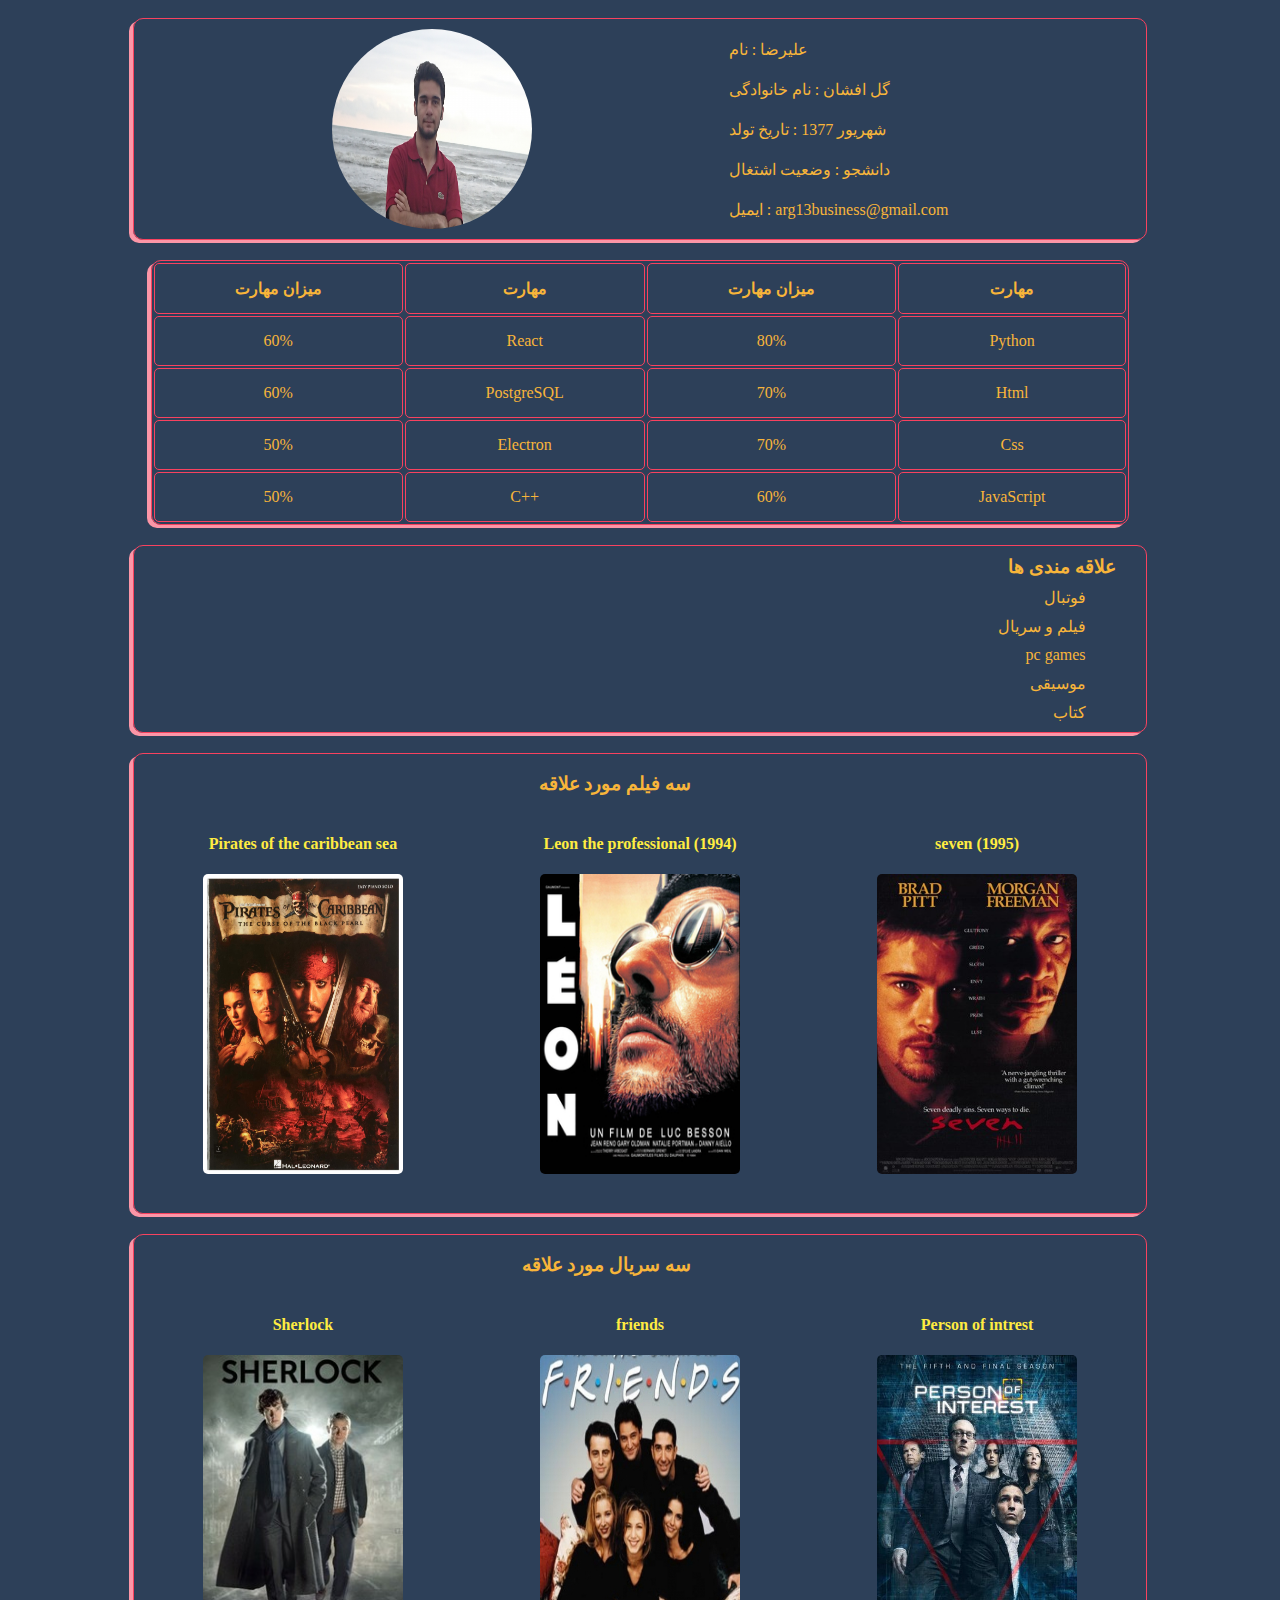
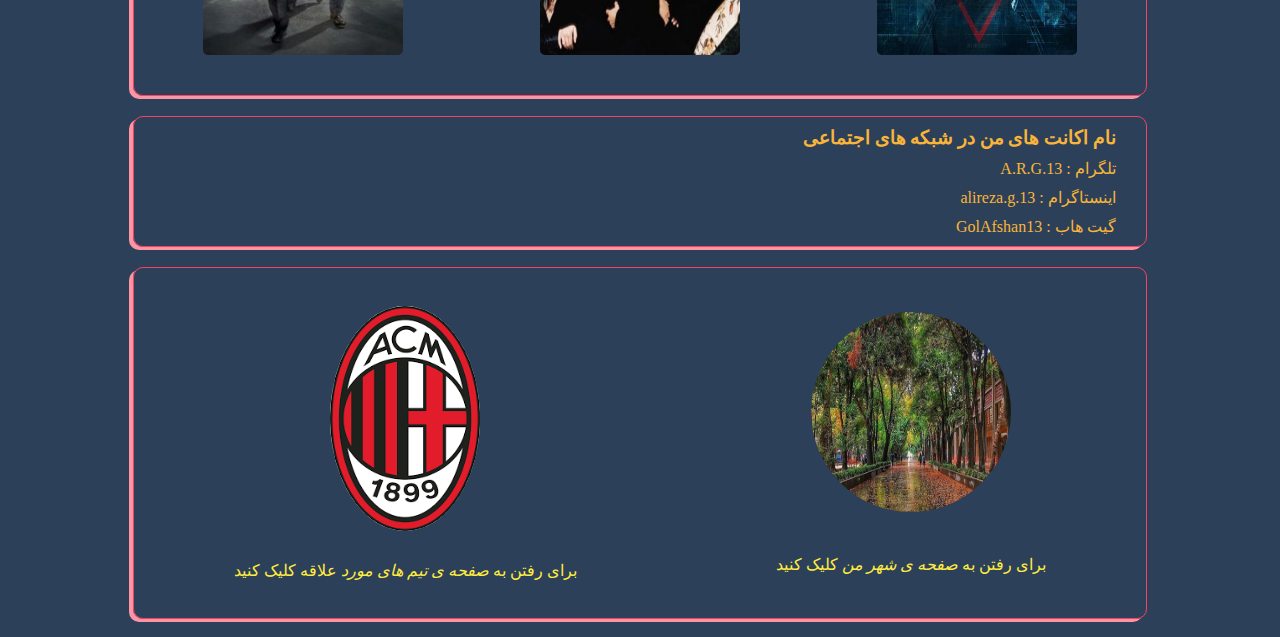
<file: index.html>
<!DOCTYPE html>
<html dir="rtl">

  <head>
    <meta charset="UTF-8">
    <title>
      AliReza Golafshan
    </title>
    <link rel="stylesheet" href="css/styles/style.css">
    <link rel="stylesheet" media="print"  href="css/print/index.style.print.css">
  </head>

  <body>
    
    <div class="genral-knowledge" dir="ltr">
      <img src="images/homepage/me/pic1.JPG" alt="Alireza Golafshan"/>
      <div class="genral-information">
        <div>علیرضا : نام</div>
        <div>گل افشان : نام خانوادگی</div>
        <div>شهریور 1377 : تاریخ تولد</div>
        <div>دانشجو : وضعیت اشتغال</div>
        <div>ایمیل : arg13business@gmail.com</div>
      </div>
    </div>

    <div class="skills">
      <table>
        <thead >
          <th> مهارت </th>
          <th> میزان مهارت</th>
          <th> مهارت </th>
          <th> میزان مهارت</th>
        </thead>

        <tr>
          <td>Python</td>
          <td>80%</td>
          <td>React</td>
          <td>60%</td>
        </tr>
    
        <tr>
          <td>Html</td>
          <td>70%</td>
          <td>PostgreSQL</td>
          <td>60%</td>
        </tr>
        
        <tr>
          <td>Css</td>
          <td>70%</td>
          <td>Electron</td>
          <td>50%</td>
        </tr>
        
        <tr>
          <td>JavaScript</td>
          <td>60%</td>
          <td dir="ltr">C++</td>
          <td>50%</td>
        </tr>

      </table>

    </div>

    <div class="fav">
      <h3> علاقه مندی ها</h3>
      <div class="genral-fav">
        <div>فوتبال</div>
        <div>فیلم و سریال</div>
        <div>pc games</div>
        <div>موسیقی</div>
        <div>کتاب</div>
      </div>
    </div>

    <div class="fav-movies">
      <h3> سه فیلم مورد علاقه</h3>
      <div class="movies">
        
        <a href="https://www.imdb.com/title/tt0114369/?ref_=nv_sr_srsg_0" target="_blanck">
          <div class="movie">
            <h4> seven (1995)</h4>
            <img src="images/homepage/movies/seven.jpg" alt="seven" />
          </div>
        </a>

        <a href="https://www.imdb.com/title/tt0110413/?ref_=nv_sr_srsg_0" target="_blanck">
          <div class="movie">
            <h4> Leon the professional (1994) </h4>
            <img src="images/homepage/movies/Leon.jpg" alt="leon the professional"/>
          </div>
        </a>

        <a href="https://www.imdb.com/title/tt0325980/?ref_=nv_sr_srsg_0" target="_blanck">
          <div class="movie">
            <h4>Pirates of the caribbean sea</h4>
            <img src="images/homepage/movies/pocs.jpg" alt="pirates of the caribbean sea"/>
          </div>
        </a>

      </div>
    </div>

    <div class="fav-series">
      <h3> سه سریال مورد علاقه</h3>
      <div class="series">

        <a href="https://www.imdb.com/title/tt1839578/?ref_=nv_sr_srsg_0" target="_blanck">
          <div class="serie">
            <h4> Person of intrest</h4>
            <img src="images/homepage/series/poi.jpg" alt="person of intrest"/>
          </div>
        </a>

        <a href="https://www.imdb.com/title/tt0108778/?ref_=nv_sr_srsg_0" target="_blanck">
          <div class="serie">
            <h4> friends </h4>
            <img src="images/homepage/series/friends.jpg" alt="friends"/>
          </div>
        </a>

        <a href="https://www.imdb.com/title/tt1475582/?ref_=nv_sr_srsg_0" target="_blanck">
          <div class="serie">
            <h4> Sherlock </h4>
            <img src="images/homepage/series/sherlock.jpg" alt="Sherlock"/>
          </div>
        </a>

      </div>
    </div>

    <div class="contact" >
      <h3> نام اکانت های من در شبکه های اجتماعی</h3>
      <div class="telegram-info" >
        تلگرام : A.R.G.13
      </div>
      <div class="instagram-info">
        اینستاگرام : alireza.g.13
      </div>
      <div class="github-info">
        گیت هاب : GolAfshan13
      </div>
    </div>

    <div class="other-pages">
      
      <div id="homepage" class="page" >
        <a href="isfahan.html"><img src="images/isfahan/charbagh.jpg" alt="charbagh" /></a>
        <a href="isfahan.html">برای رفتن به <em> صفحه ی شهر من </em> کلیک کنید</a>
      </div>

      <div id="teams" class="page">
        <a href="teams.html"> <img id="milan" src="images/teams/milan-logo.png" alt="milan"/> </a> 
        <a href="teams.html">برای رفتن به <em>صفحه ی تیم های مورد</em> علاقه کلیک کنید</a>
      </div>

    </div>

  </body>

</html>
</file>
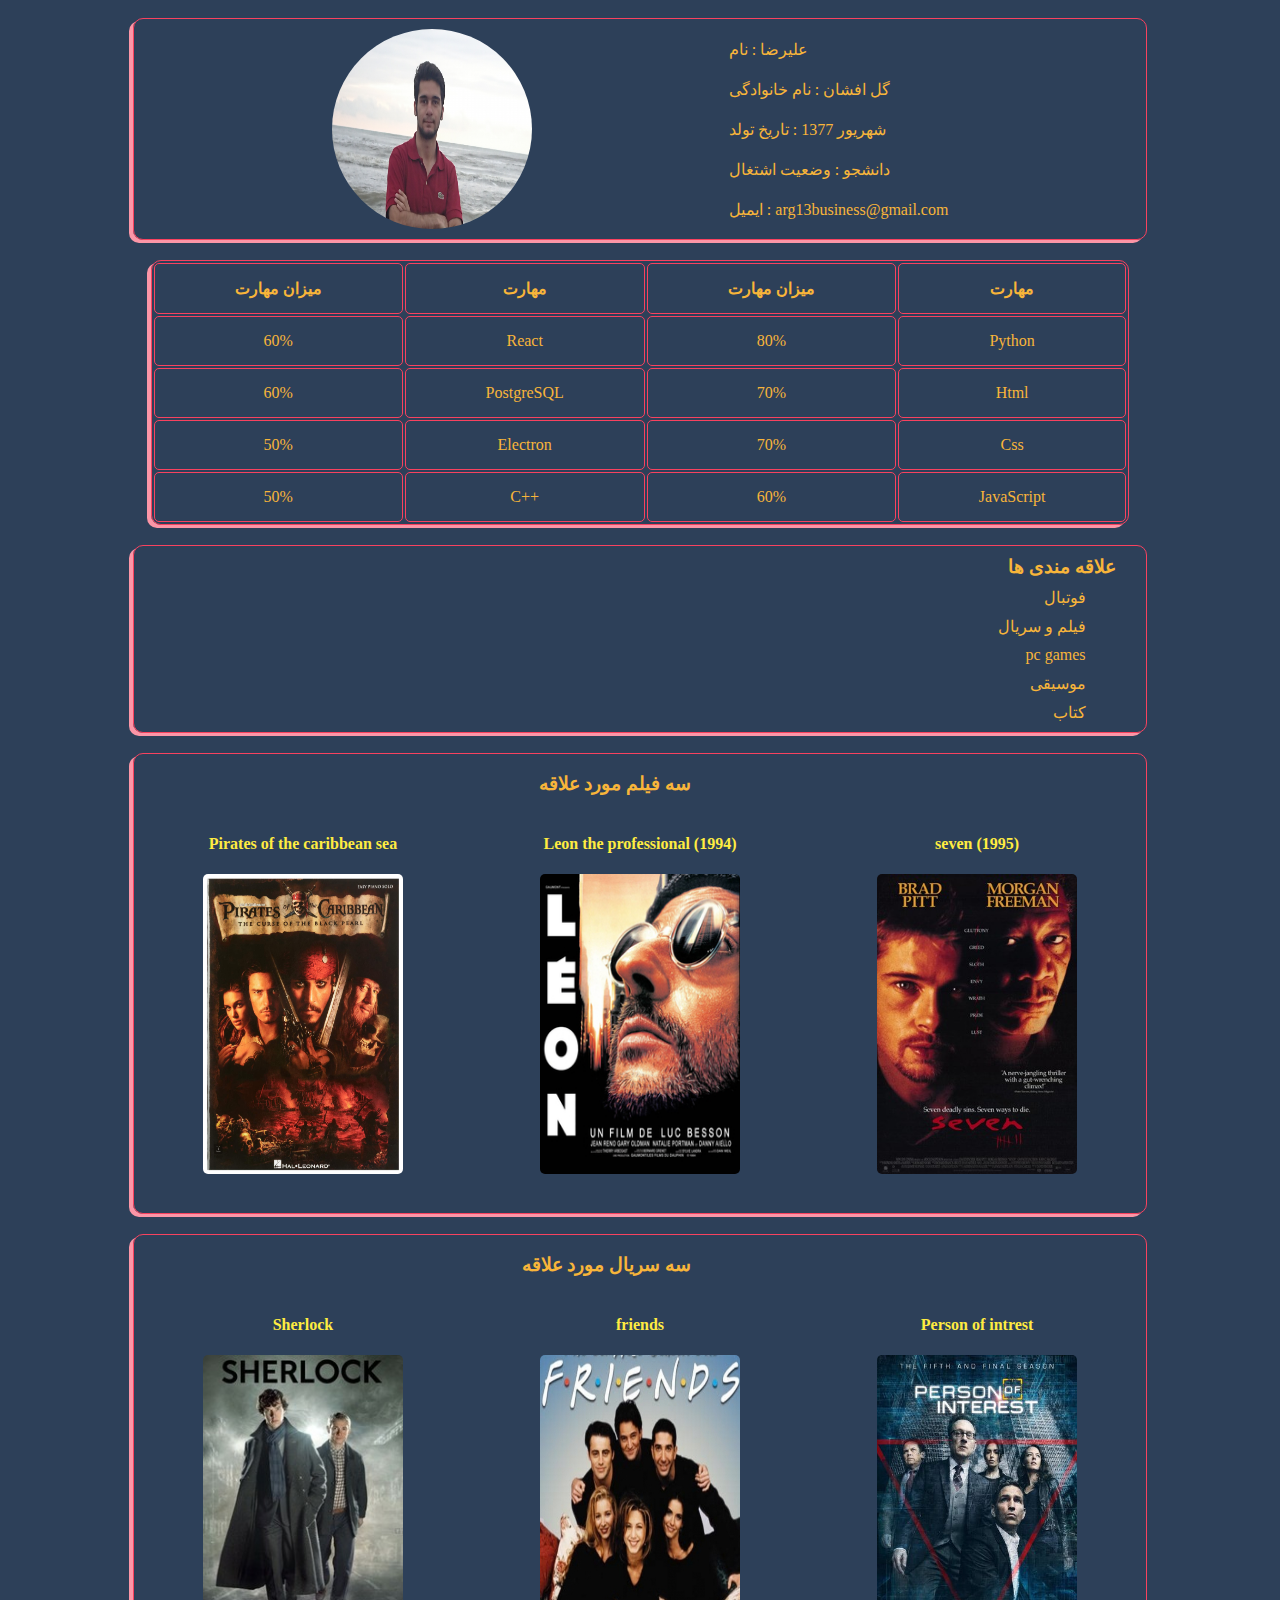
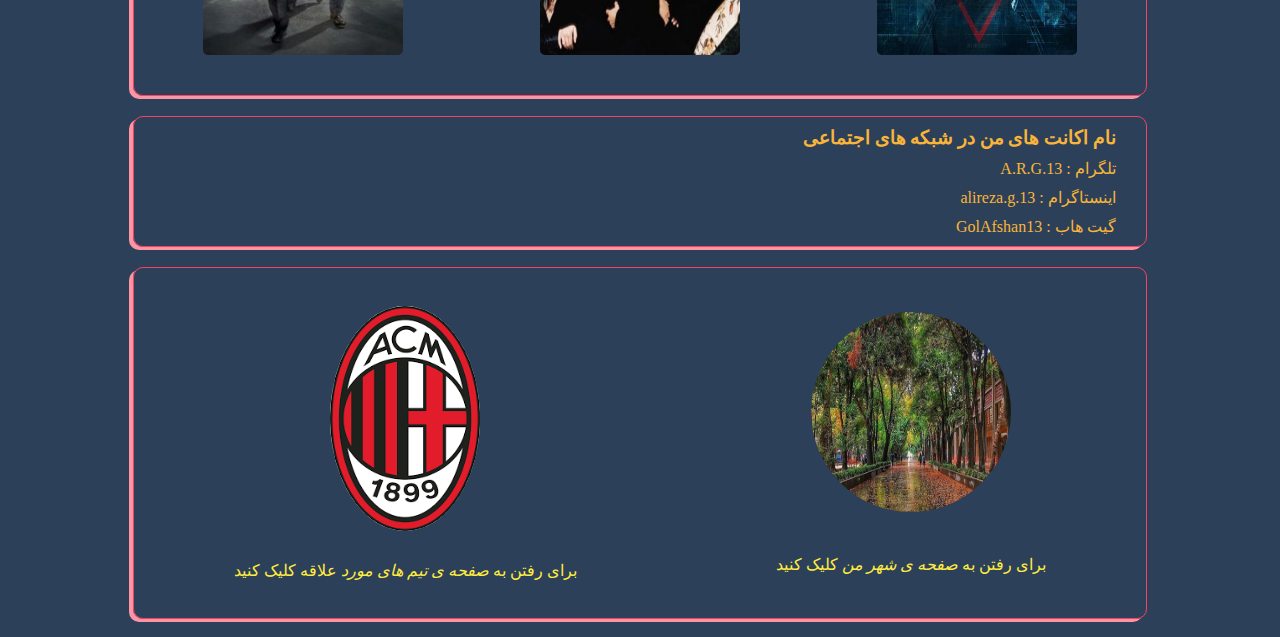
<file: docs/index.html>
<!DOCTYPE html>
<html dir="rtl">

  <head>
    <meta charset="UTF-8">
    <title>
      AliReza Golafshan
    </title>
    <link rel="stylesheet" href="../css/styles/style.css">
    <link rel="stylesheet" media="print"  href="../css/print/index.style.print.css">
  </head>

  <body>
    
    <div class="genral-knowledge" dir="ltr">
      <img src="../images/homepage/me/pic1.JPG" alt="Alireza Golafshan"/>
      <div class="genral-information">
        <div>علیرضا : نام</div>
        <div>گل افشان : نام خانوادگی</div>
        <div>شهریور 1377 : تاریخ تولد</div>
        <div>دانشجو : وضعیت اشتغال</div>
        <div>ایمیل : arg13business@gmail.com</div>
      </div>
    </div>

    <div class="skills">
      <table>
        <thead >
          <th> مهارت </th>
          <th> میزان مهارت</th>
          <th> مهارت </th>
          <th> میزان مهارت</th>
        </thead>

        <tr>
          <td>Python</td>
          <td>80%</td>
          <td>React</td>
          <td>60%</td>
        </tr>
    
        <tr>
          <td>Html</td>
          <td>70%</td>
          <td>PostgreSQL</td>
          <td>60%</td>
        </tr>
        
        <tr>
          <td>Css</td>
          <td>70%</td>
          <td>Electron</td>
          <td>50%</td>
        </tr>
        
        <tr>
          <td>JavaScript</td>
          <td>60%</td>
          <td dir="ltr">C++</td>
          <td>50%</td>
        </tr>

      </table>

    </div>

    <div class="fav">
      <h3> علاقه مندی ها</h3>
      <div class="genral-fav">
        <div>فوتبال</div>
        <div>فیلم و سریال</div>
        <div>pc games</div>
        <div>موسیقی</div>
        <div>کتاب</div>
      </div>
    </div>

    <div class="fav-movies">
      <h3> سه فیلم مورد علاقه</h3>
      <div class="movies">
        
        <a href="https://www.imdb.com/title/tt0114369/?ref_=nv_sr_srsg_0" target="_blanck">
          <div class="movie">
            <h4> seven (1995)</h4>
            <img src="../images/homepage/movies/seven.jpg" alt="seven" />
          </div>
        </a>

        <a href="https://www.imdb.com/title/tt0110413/?ref_=nv_sr_srsg_0" target="_blanck">
          <div class="movie">
            <h4> Leon the professional (1994) </h4>
            <img src="../images/homepage/movies/Leon.jpg" alt="leon the professional"/>
          </div>
        </a>

        <a href="https://www.imdb.com/title/tt0325980/?ref_=nv_sr_srsg_0" target="_blanck">
          <div class="movie">
            <h4>Pirates of the caribbean sea</h4>
            <img src="../images/homepage/movies/pocs.jpg" alt="pirates of the caribbean sea"/>
          </div>
        </a>

      </div>
    </div>

    <div class="fav-series">
      <h3> سه سریال مورد علاقه</h3>
      <div class="series">

        <a href="https://www.imdb.com/title/tt1839578/?ref_=nv_sr_srsg_0" target="_blanck">
          <div class="serie">
            <h4> Person of intrest</h4>
            <img src="../images/homepage/series/poi.jpg" alt="person of intrest"/>
          </div>
        </a>

        <a href="https://www.imdb.com/title/tt0108778/?ref_=nv_sr_srsg_0" target="_blanck">
          <div class="serie">
            <h4> friends </h4>
            <img src="../images/homepage/series/friends.jpg" alt="friends"/>
          </div>
        </a>

        <a href="https://www.imdb.com/title/tt1475582/?ref_=nv_sr_srsg_0" target="_blanck">
          <div class="serie">
            <h4> Sherlock </h4>
            <img src="../images/homepage/series/sherlock.jpg" alt="Sherlock"/>
          </div>
        </a>

      </div>
    </div>

    <div class="contact" >
      <h3> نام اکانت های من در شبکه های اجتماعی</h3>
      <div class="telegram-info" >
        تلگرام : A.R.G.13
      </div>
      <div class="instagram-info">
        اینستاگرام : alireza.g.13
      </div>
      <div class="github-info">
        گیت هاب : GolAfshan13
      </div>
    </div>

    <div class="other-pages">
      
      <div id="homepage" class="page" >
        <a href="isfahan.html"><img src="../images/isfahan/charbagh.jpg" alt="charbagh" /></a>
        <a href="isfahan.html">برای رفتن به <em> صفحه ی شهر من </em> کلیک کنید</a>
      </div>

      <div id="teams" class="page">
        <a href="teams.html"> <img id="milan" src="../images/teams/milan-logo.png" alt="milan"/> </a> 
        <a href="teams.html">برای رفتن به <em>صفحه ی تیم های مورد</em> علاقه کلیک کنید</a>
      </div>

    </div>

  </body>

</html>
</file>
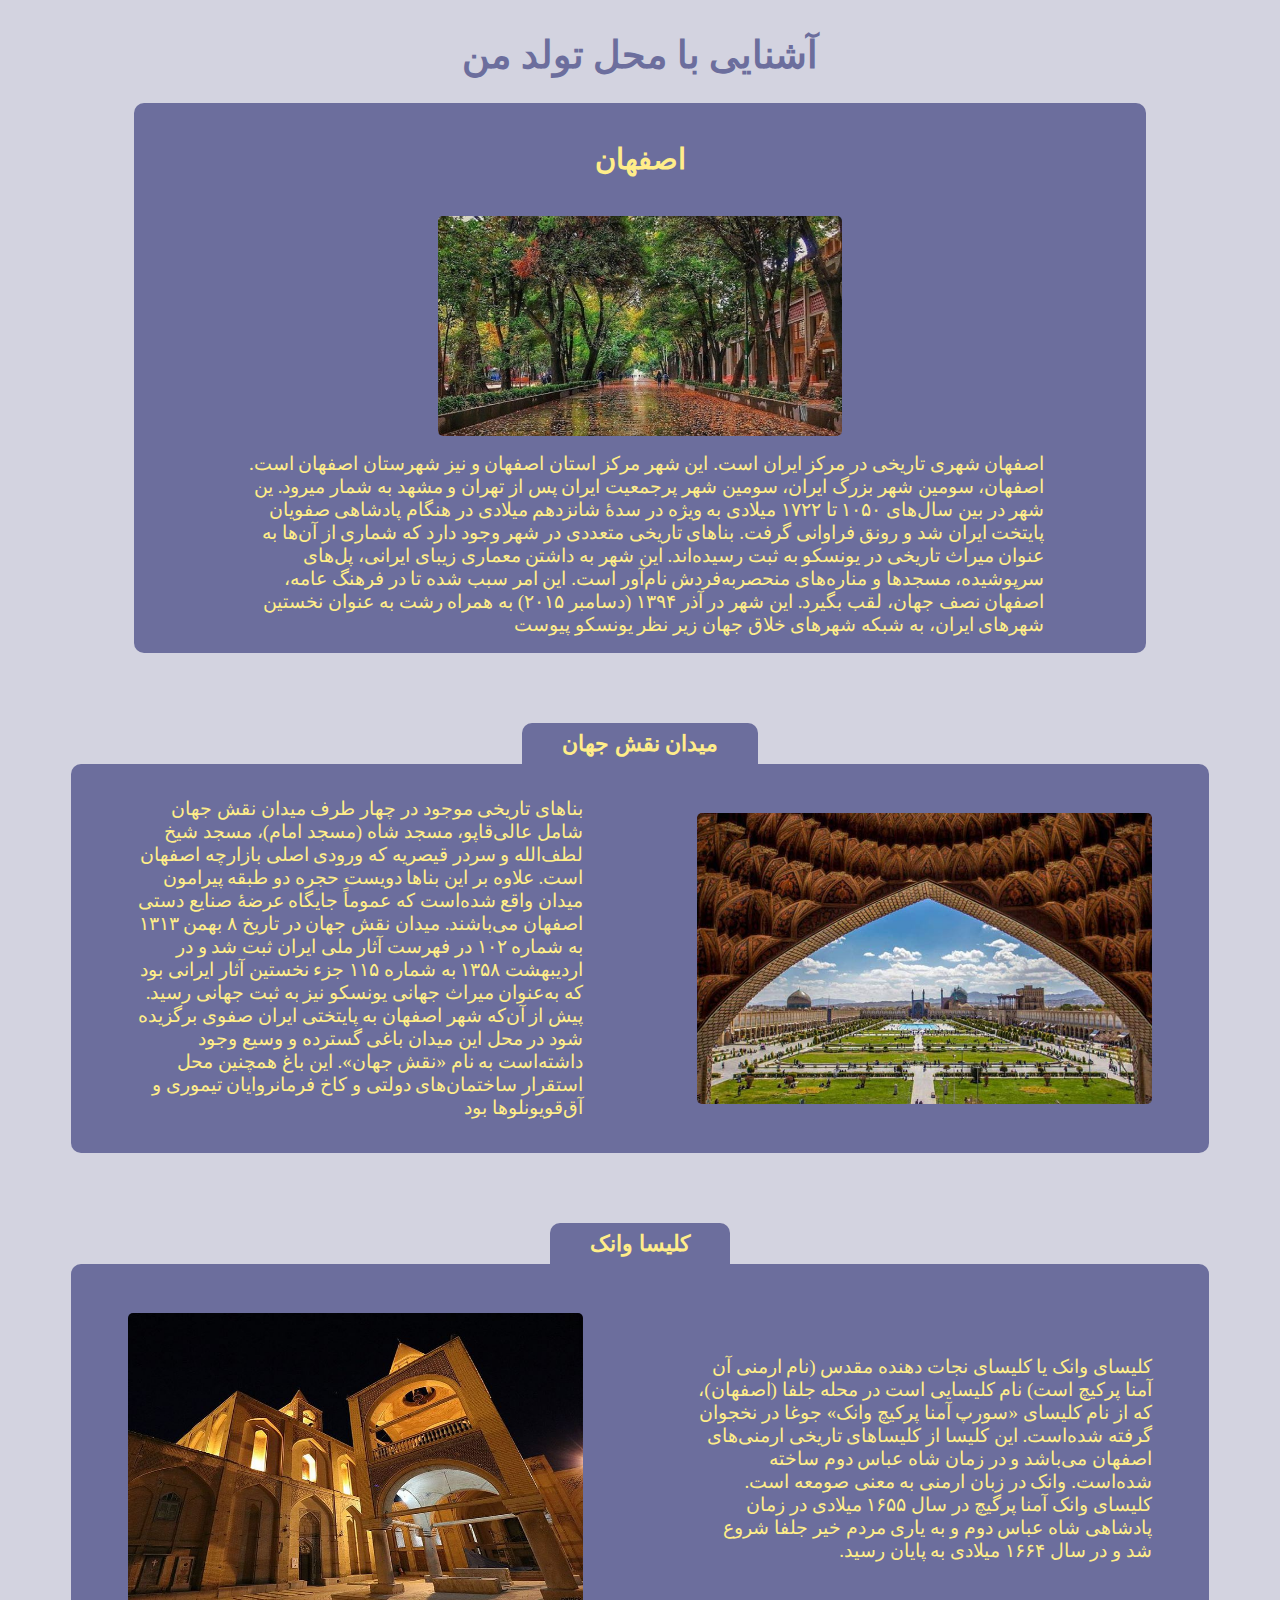
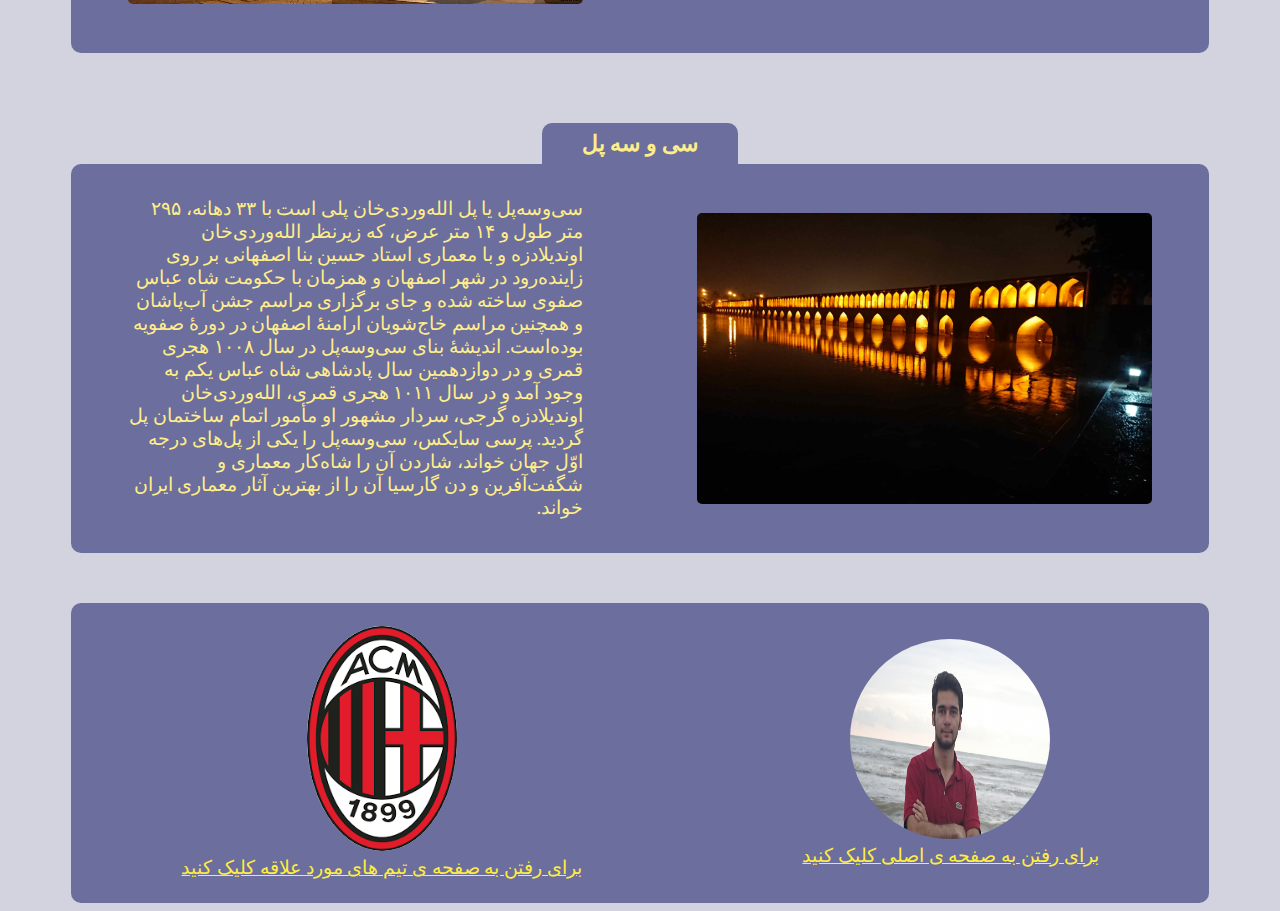
<file: isfahan.html>
<!DOCTYPE html>
<html>
  <head>
    <title>
      Isfahan
    </title>
    <meta charset="UTF-8"/>
    <link rel="stylesheet" href="css/styles/isfahan.style.css">
    <link rel="stylesheet" href="css/print/isfahan.style.print.css">
  </head>

  <body dir="rtl">
    <h1>
      آشنایی با محل تولد من
    </h1>

    <div class="city-info">
      <h2>
        اصفهان
      </h2>

      <img src="images/isfahan/charbagh.jpg" alt="چهار باغ">
  
      <div class="city-general-info">
        اصفهان شهری تاریخی در مرکز ایران است. این شهر مرکز استان اصفهان و نیز شهرستان اصفهان است. اصفهان، سومین شهر بزرگ ایران، سومین شهر پرجمعیت ایران پس از تهران و مشهد به شمار میرود. ین شهر در بین سال‌های ۱۰۵۰ تا ۱۷۲۲ میلادی به ویژه در سدهٔ شانزدهم میلادی در هنگام پادشاهی صفویان پایتخت ایران شد و رونق فراوانی گرفت. بناهای تاریخی متعددی در شهر وجود دارد که شماری از آن‌ها به عنوان میراث تاریخی در یونسکو به ثبت رسیده‌اند. این شهر به داشتن معماری زیبای ایرانی، پل‌های سرپوشیده، مسجدها و مناره‌های منحصربه‌فردش نام‌آور است. این امر سبب شده تا در فرهنگ عامه، اصفهان نصف جهان، لقب بگیرد. این شهر در آذر ۱۳۹۴ (دسامبر ۲۰۱۵) به همراه رشت به عنوان نخستین شهرهای ایران، به شبکه شهرهای خلاق جهان زیر نظر یونسکو پیوست 
      </div>
    </div>

    <div class="image-gallery">

      <div class="image">
        <h3> میدان نقش جهان </h3>
        <div class="topic-area">
          <img src="images/isfahan/naghsh.jpg" alt="میدان نقش جهان">
          <div class="info">
            بناهای تاریخی موجود در چهار طرف میدان نقش جهان شامل عالی‌قاپو، مسجد شاه (مسجد امام)، مسجد شیخ لطف‌الله و سردر قیصریه که ورودی اصلی بازارچه اصفهان است. علاوه بر این بناها دویست حجره دو طبقه پیرامون میدان واقع شده‌است که عموماً جایگاه عرضهٔ صنایع دستی اصفهان می‌باشند.
            میدان نقش جهان در تاریخ ۸ بهمن ۱۳۱۳ به شماره ۱۰۲ در فهرست آثار ملی ایران ثبت شد و در اردیبهشت ۱۳۵۸ به شماره ۱۱۵ جزء نخستین آثار ایرانی بود که به‌عنوان میراث جهانی یونسکو نیز به ثبت جهانی رسید. پیش از آن‌که شهر اصفهان به پایتختی ایران صفوی برگزیده شود در محل این میدان باغی گسترده و وسیع وجود داشته‌است به نام «نقش جهان». این باغ همچنین محل استقرار ساختمان‌های دولتی و کاخ فرمانروایان تیموری و آق‌قویونلوها بود
          </div>
        </div>
      </div>

      <div class="image" >
        <h3> کلیسا وانک</h3>
        <div class="topic-area" id="vank">
          <div class="info">
            کلیسای وانک یا کلیسای نجات دهنده مقدس (نام ارمنی آن آمنا پرکیچ است) نام کلیسایی است در محله جلفا (اصفهان)، که از نام کلیسای «سورپ آمنا پرکیچ وانک» جوغا در نخجوان گرفته شده‌است. این کلیسا از کلیساهای تاریخی ارمنی‌های اصفهان می‌باشد و در زمان شاه عباس دوم ساخته شده‌است. وانک در زبان ارمنی به معنی صومعه است. کلیسای وانک آمنا پرگیچ در سال ۱۶۵۵ میلادی در زمان پادشاهی شاه عباس دوم و به یاری مردم خیر جلفا شروع شد و در سال ۱۶۶۴ میلادی به پایان رسید.          </div>
          <img src="images/isfahan/vank.jpg" alt="کلیسا وانک">
        </div>
      </div>

      <div class="image">
        <h3> سی و سه پل </h3>
        <div class="topic-area">
          <img src="images/isfahan/33pol.JPG" alt="سی و سه پل">
          <div class="info">
            سی‌وسه‌پل یا پل الله‌وردی‌خان پلی است با ۳۳ دهانه، ۲۹۵ متر طول و ۱۴ متر عرض، که زیرنظر الله‌وردی‌خان اوندیلادزه و با معماری استاد حسین بنا اصفهانی بر روی زاینده‌رود در شهر اصفهان و همزمان با حکومت شاه عباس صفوی ساخته شده و جای برگزاری مراسم جشن آب‌پاشان و همچنین مراسم خاج‌شویان ارامنهٔ اصفهان در دورهٔ صفویه بوده‌است. اندیشهٔ بنای سی‌وسه‌پل در سال ۱۰۰۸ هجری قمری و در دوازدهمین سال پادشاهی شاه عباس یکم به وجود آمد و در سال ۱۰۱۱ هجری قمری، الله‌وردی‌خان اوندیلادزه گرجی، سردار مشهور او مأمور اتمام ساختمان پل گردید. پرسی سایکس، سی‌وسه‌پل را یکی از پل‌های درجه اوّل جهان خواند، شاردن آن را شاه‌کار معماری و شگفت‌آفرین و دن گارسیا آن را از بهترین آثار معماری ایران خواند.          </div>
        </div>
      </div>

    </div>

    <div class="other-pages">
      
      <div id="homepage" class="page">
        <a href="index.html"><img src="images/homepage/me/pic1.JPG" alt="Alireza Golafshan"></a>
        <a href="index.html">برای رفتن به صفحه ی اصلی کلیک کنید</a>
      </div>

      <div id="teams" class="page">
        <a href="teams.html"> <img id="milan" src="images/teams/milan-logo.png" alt="milan"> </a>
        <a href="teams.html">برای رفتن به صفحه ی تیم های مورد علاقه کلیک کنید</a>
      </div>

    </div>

  </body>

</html>
</file>
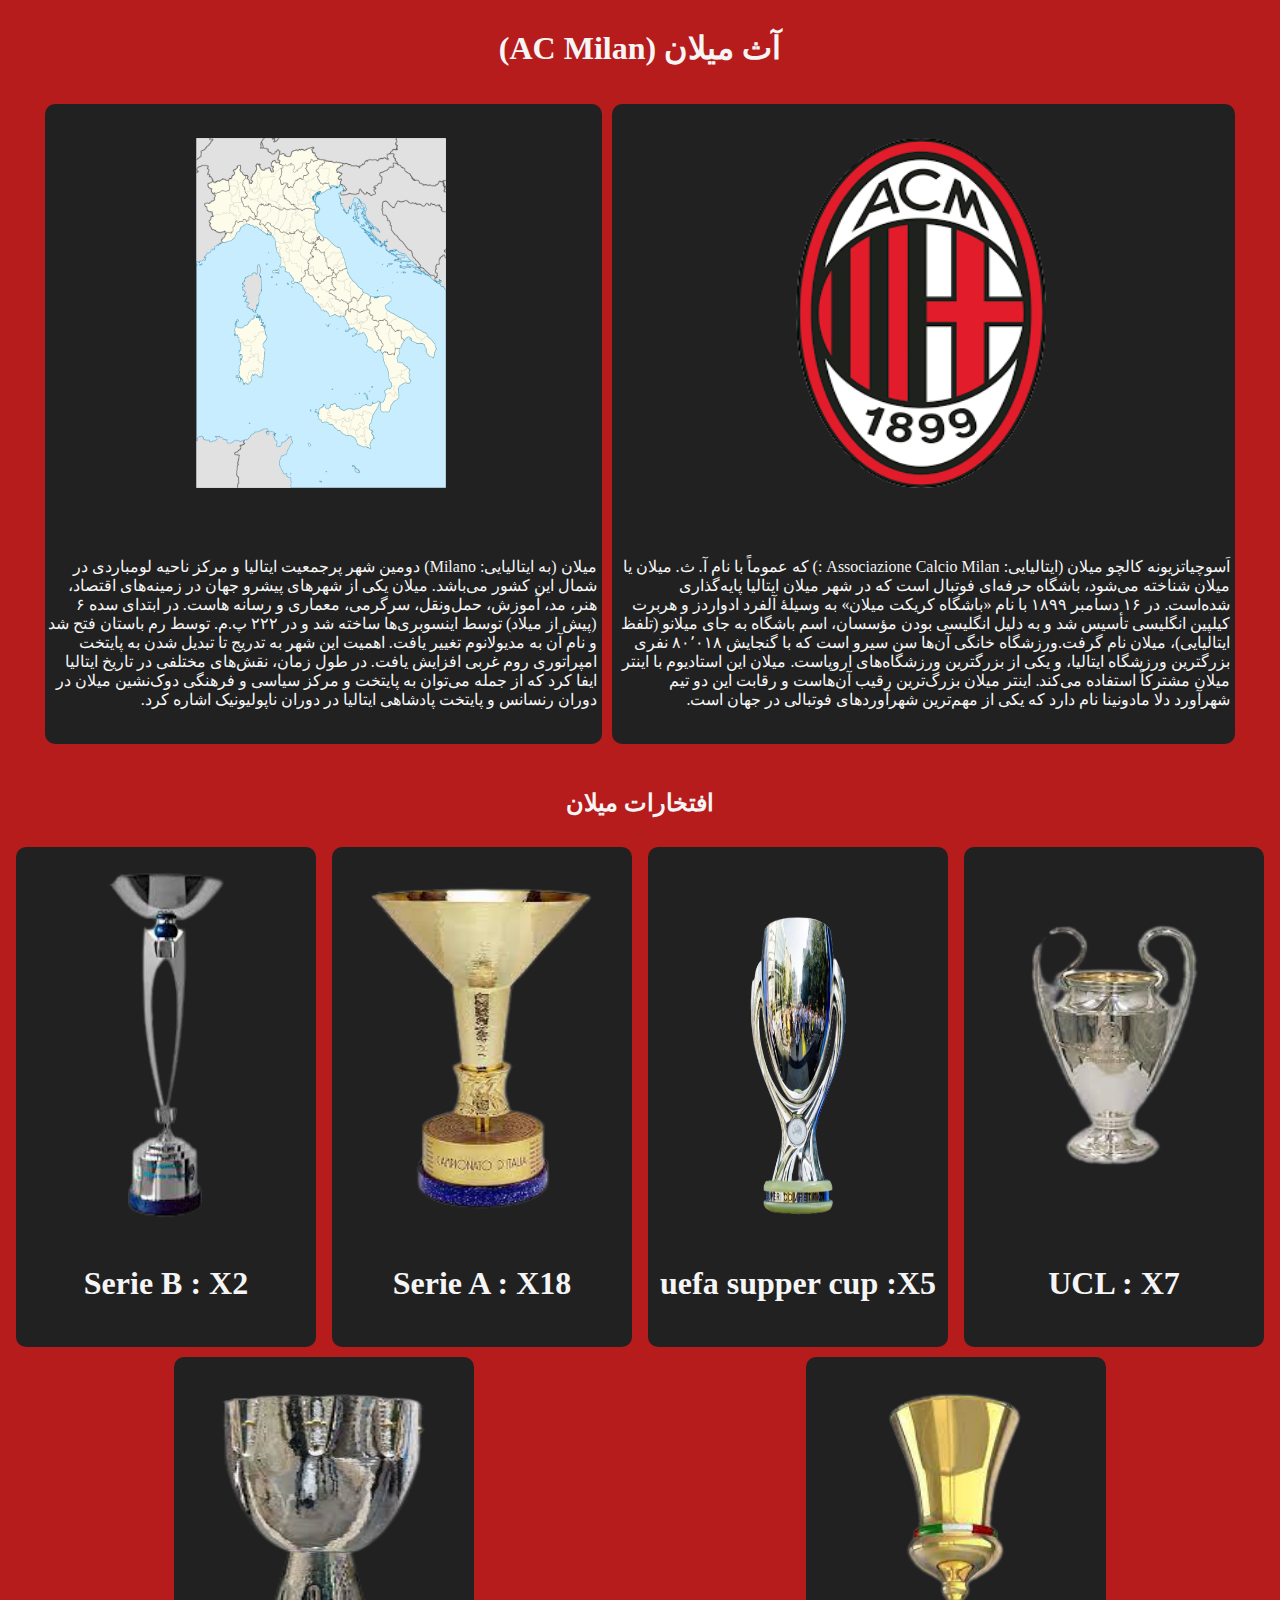
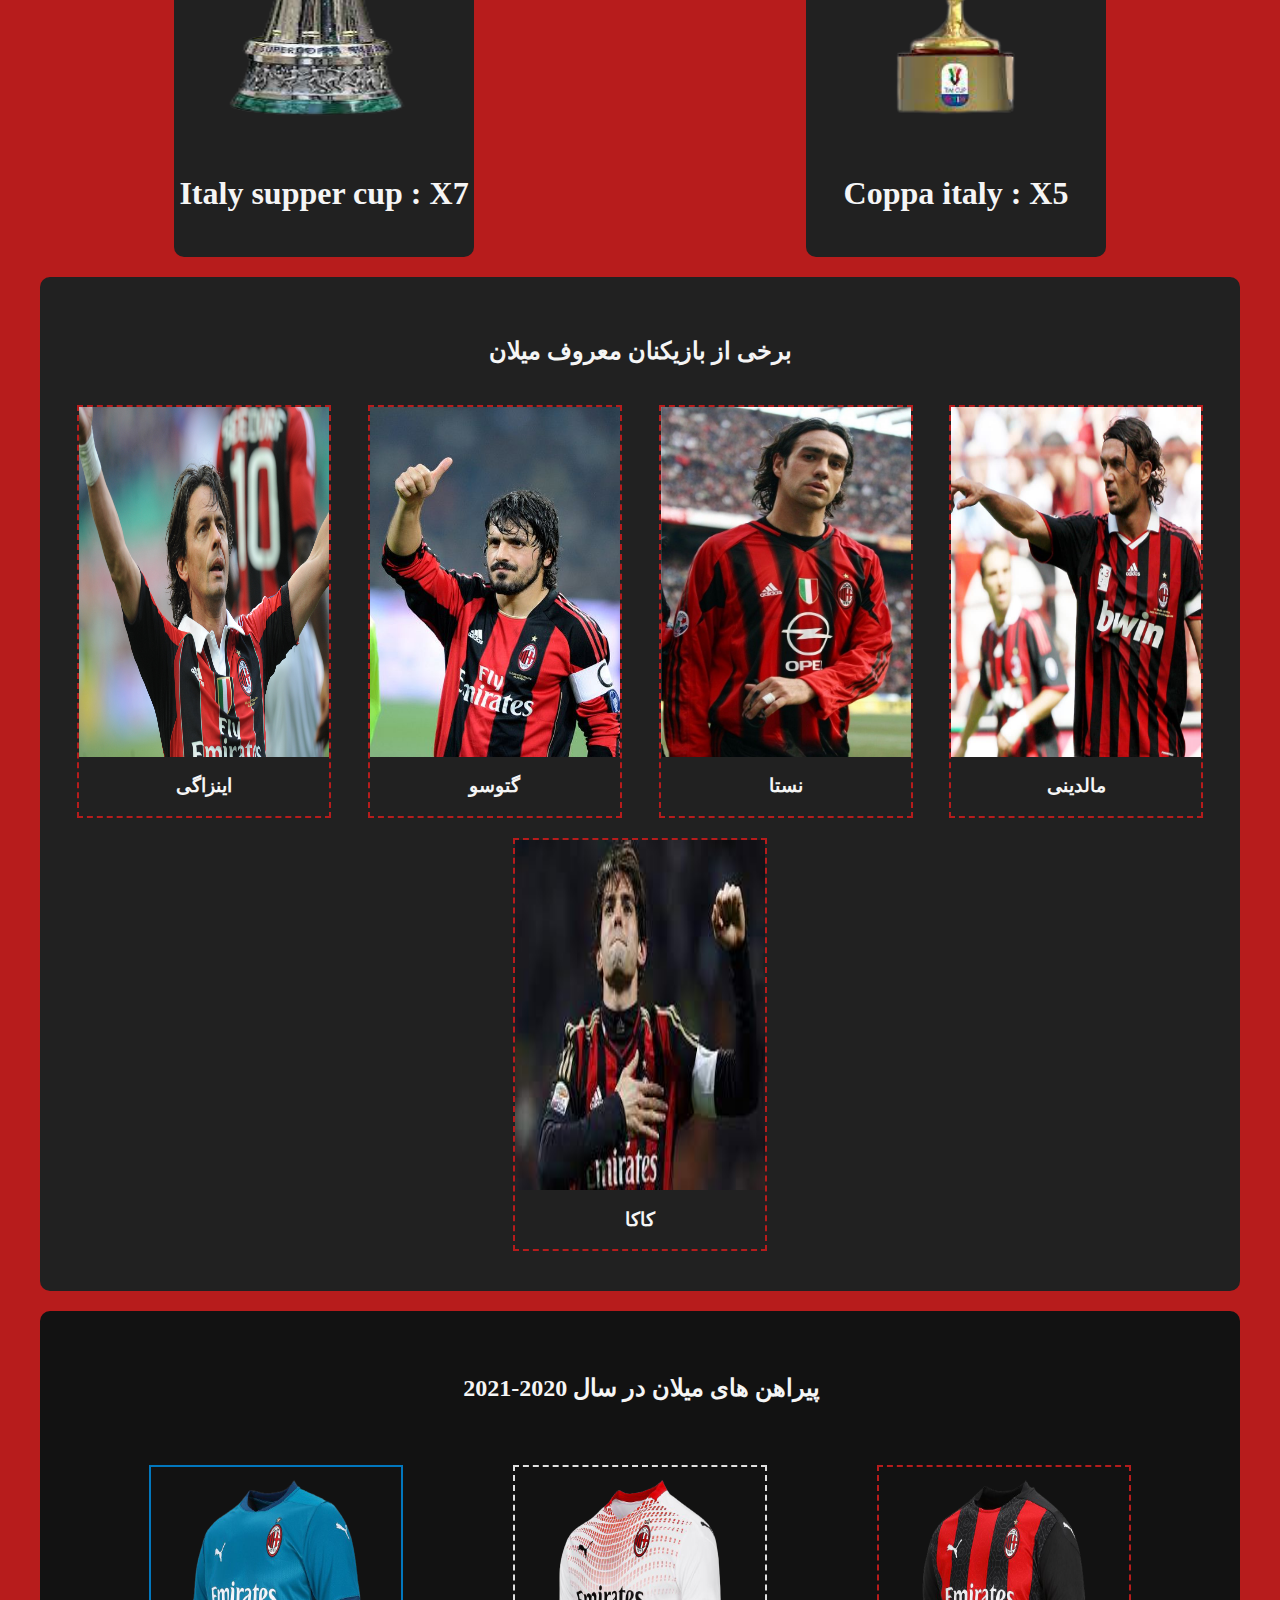
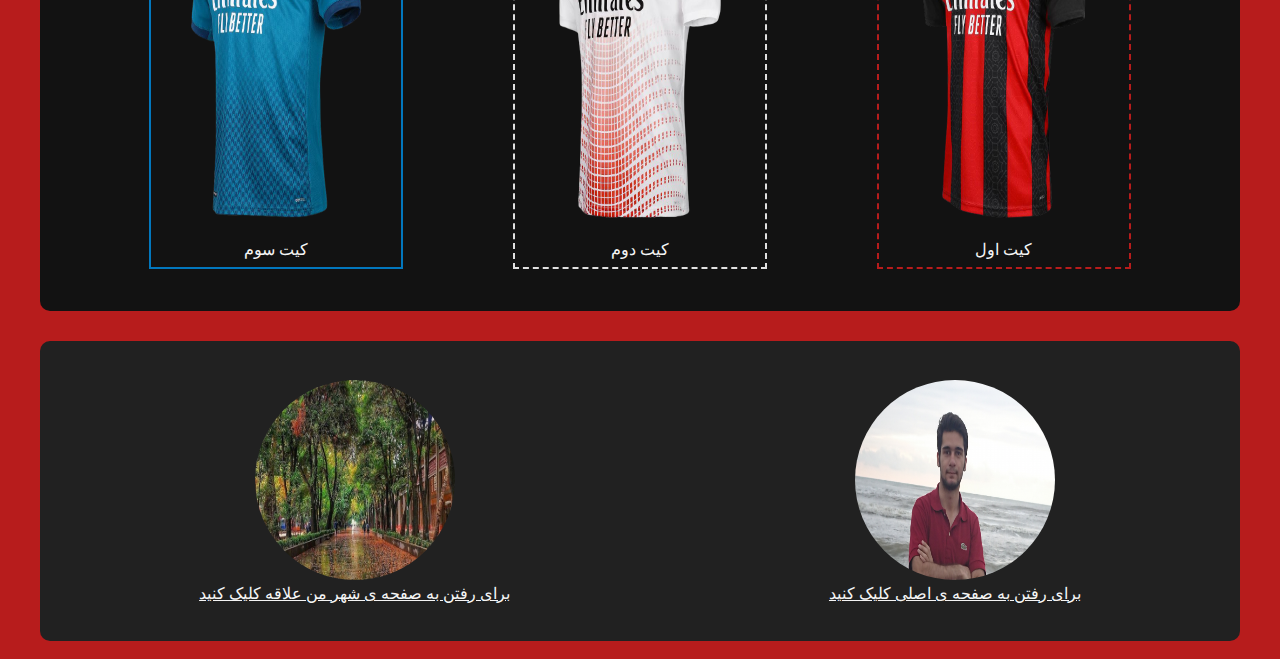
<file: teams.html>
<!DOCTYPE html>
<html>

  <head>
    <title>
      Favorite Teams
    </title>
    <meta charset="UTF-8"/>
    <link rel="stylesheet" href="css/styles/teams.style.css">
    <link rel="stylesheet" href="css/print/teams.style.print.css">
  </head>

  <body dir="rtl">
    <h1>
    آث میلان (AC Milan)
    </h1>

    <div class="info">
      
      <div class="team-info">
        <img src="images/teams/milan-logo-noBG.png" alt="میلان">
        <div class="general-team-info">
          اَسوچیاتزیونه کالچو میلان (ایتالیایی: Associazione Calcio Milan‎ :) که عموماً با نام آ. ث. میلان یا میلان شناخته می‌شود، باشگاه حرفه‌ای فوتبال است که در شهر میلان ایتالیا پایه‌گذاری شده‌است. در ۱۶ دسامبر ۱۸۹۹ با نام «باشگاه کریکت میلان» به وسیلهٔ آلفرد ادواردز و هربرت کیلپین انگلیسی تأسیس شد و به دلیل انگلیسی بودن مؤسسان، اسم باشگاه به جای میلانو (تلفظ ایتالیایی)، میلان نام گرفت.ورزشگاه خانگی آن‌ها سن سیرو است که با گنجایش ۸۰٬۰۱۸ نفری بزرگترین ورزشگاه ایتالیا، و یکی از بزرگترین ورزشگاه‌های اروپاست. میلان این استادیوم با اینتر میلان مشترکاً استفاده می‌کند. اینتر میلان بزرگ‌ترین رقیب آن‌هاست و رقابت این دو تیم شهرآورد دلا مادونینا نام دارد که یکی از مهم‌ترین شهرآوردهای فوتبالی در جهان است.        </div>
      </div>


      <div class="city-info">
        <img src="images/teams/milan-city-map.png" alt="شهر میلان">
        <div class="general-city-info">
          میلان (به ایتالیایی: Milano) دومین شهر پرجمعیت ایتالیا و مرکز ناحیه لومباردی در شمال این کشور می‌باشد.
میلان یکی از شهرهای پیشرو جهان در زمینه‌های اقتصاد، هنر، مد، آموزش، حمل‌ونقل، سرگرمی، معماری و رسانه هاست.
در ابتدای سده ۶ (پیش از میلاد) توسط اینسوبری‌ها ساخته شد و در ۲۲۲ پ.م. توسط رم باستان فتح شد و نام آن به مدیولانوم تغییر یافت. اهمیت این شهر به تدریج تا تبدیل شدن به پایتخت امپراتوری روم غربی افزایش یافت. در طول زمان، نقش‌های مختلفی در تاریخ ایتالیا ایفا کرد که از جمله می‌توان به پایتخت و مرکز سیاسی و فرهنگی دوک‌نشین میلان در دوران رنسانس و پایتخت پادشاهی ایتالیا در دوران ناپولیونیک اشاره کرد.

        </div>
      </div>
    </div>

    <div class="trophy-container">
      <h2>
        افتخارات میلان
      </h2>
      <div class="trophies">

        <div class="champions-league">
          <img src="images/teams/cups/ucl-cup2.png" alt="ucl">
          <h1>UCL : X7</h1>
        </div>

        <div class="uefa-supercup">
          <img src="images/teams/cups/uefa-supercup.png" alt="uefa super cup">
          <h1>uefa supper cup :X5</h1>
        </div>

        <div class="serieA">
          <img src="images/teams/cups/serieA-cup.png" alt="seria A">
          <h1>Serie A : X18</h1>
        </div>

        <div class="serieB">
          <img src="images/teams/cups/serieB.png" alt="srie B">
          <h1>Serie B : X2</h1>
        </div>

        <div class="coppa">
          <img src="images/teams/cups/coppa.png" alt="coppa italy">
          <h1>Coppa italy : X5</h1>
        </div>

        <div class="supercup">
          <img src="images/teams/cups/italy-supercup.png" alt="italy super cup">
          <h1>Italy supper cup : X7</h1>
        </div>

      </div>
    </div>

    <div class="legends">
      <h2>
        برخی از بازیکنان معروف میلان
      </h2>
      <div id="players">

        <div class="player maldini">
          <img src="images/teams/players/maldini.jpg" alt="مالدینی">
          <h3>مالدینی</h3>
        </div>
  
        <div class="player nesta">
          <img src="images/teams/players/nesta.jpg" alt="نستا">
          <h3>نستا</h3>
        </div>
  
        <div class="player gattuso">
          <img src="images/teams/players/gattuso.jpg" alt="گتوسو">
          <h3>گتوسو</h3>
        </div>
  
        <div class="player inzaghi">
          <img src="images/teams/players/inzaghi.jpg" alt="اینزاگی">
          <h3>اینزاگی</h3>
        </div>
  
        <div class="player kaka">
          <img src="images/teams/players/kaka.jpg" alt="کاکا">
          <h3>کاکا</h3>
        </div>

      </div>
    </div>

    <div class="shirts">
      <h2>
        پیراهن های میلان در سال 2020-2021
      </h2>
      <div class="kits">

        <div class="kit" id="kit1">
          <img src="images/teams/kit/kit1-noBG.png" alt="کیت اول">
          کیت اول
        </div>

        <div class="kit" id="kit2">
          <img src="images/teams/kit/kit2-noBG.png" alt="کیت دوم">
          کیت دوم
        </div>

        <div class="kit" id="kit3">
          <img src="images/teams/kit/kit3-noBG.png" alt="کیت سوم">
          کیت سوم
        </div>

      </div>
    </div>

    <div class="other-pages">
      
      <div id="homepage" class="page">
        <a href="index.html"><img src="images/homepage/me/pic1.JPG" alt="Alireza Golafshan"></a>
        <a href="index.html">برای رفتن به صفحه ی اصلی کلیک کنید</a>
      </div>

      <div id="teams" class="page">
        <a href="isfahan.html"> <img id="isfahan" src="images/isfahan/charbagh.jpg" alt="isfahan"> </a>
        <a href="isfahan.html">برای رفتن به صفحه ی شهر من علاقه کلیک کنید</a>
      </div>

    </div>

  </body>

</html>
</file>
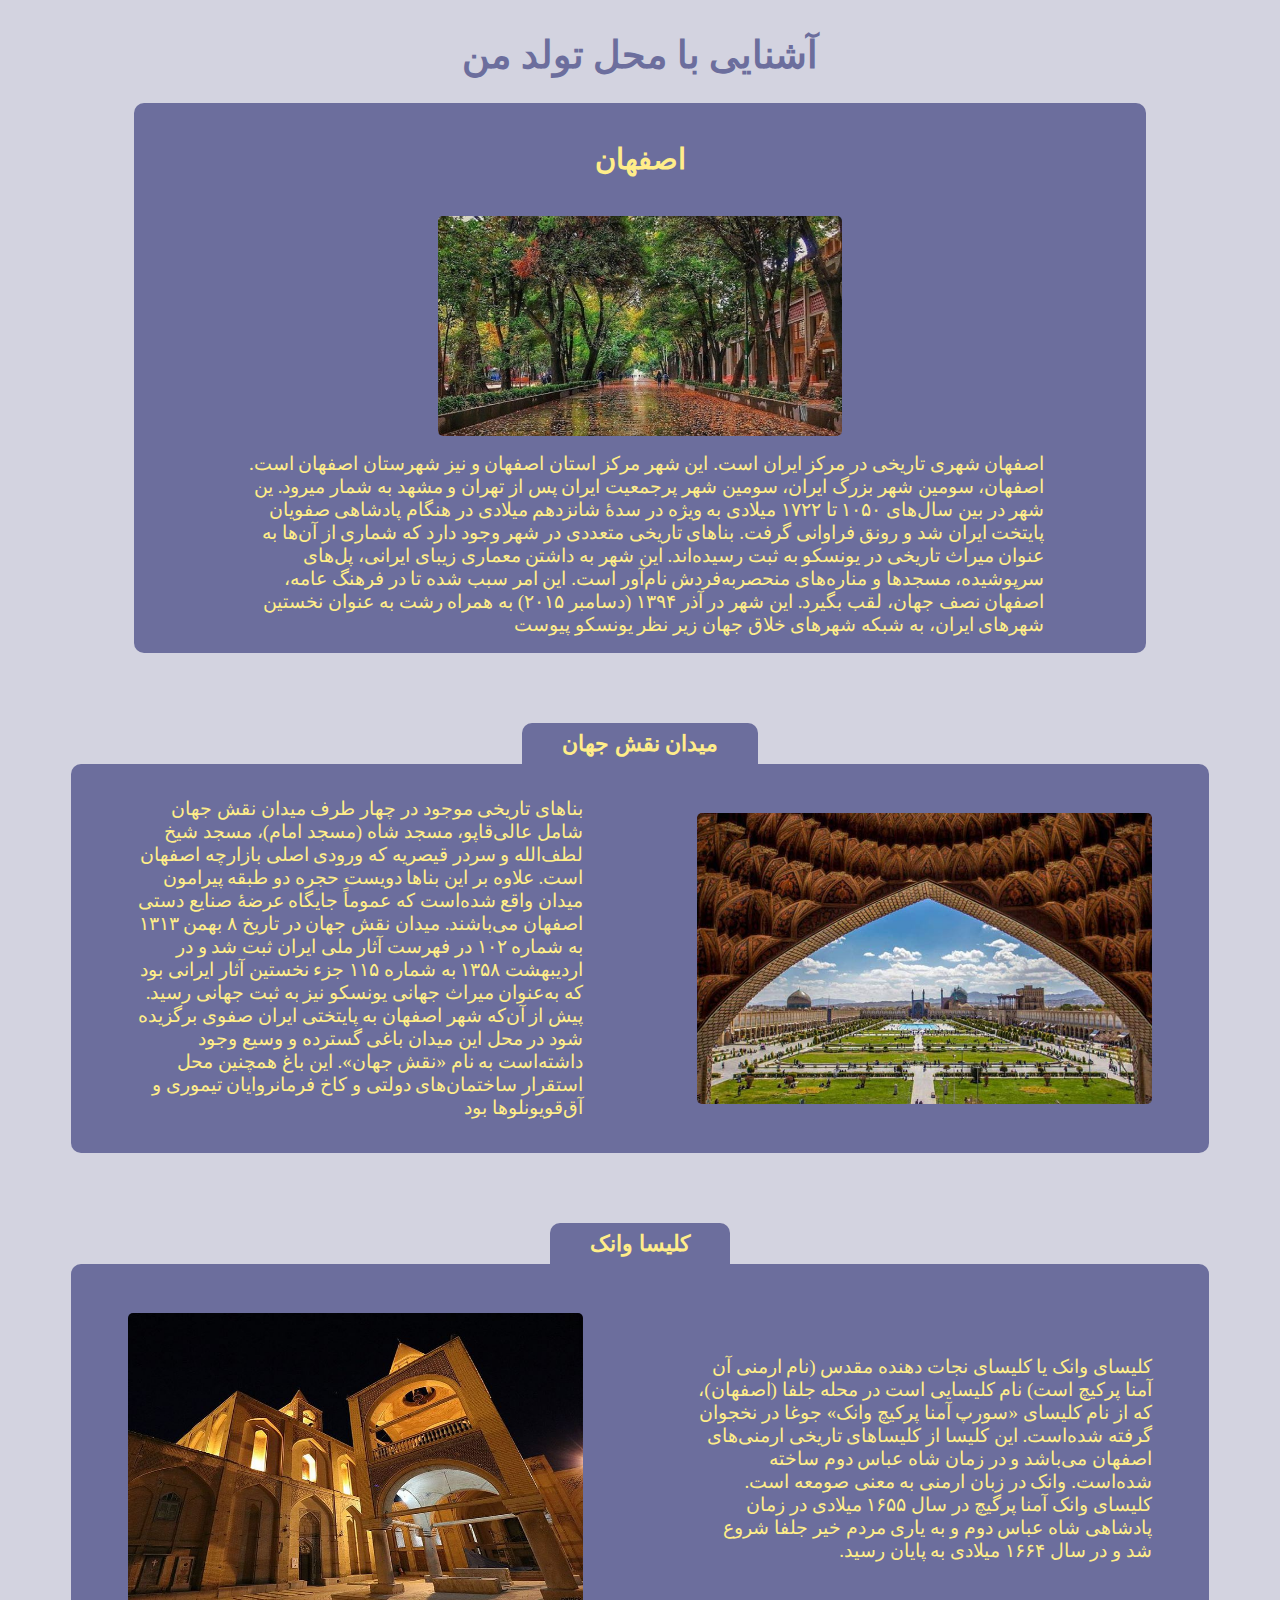
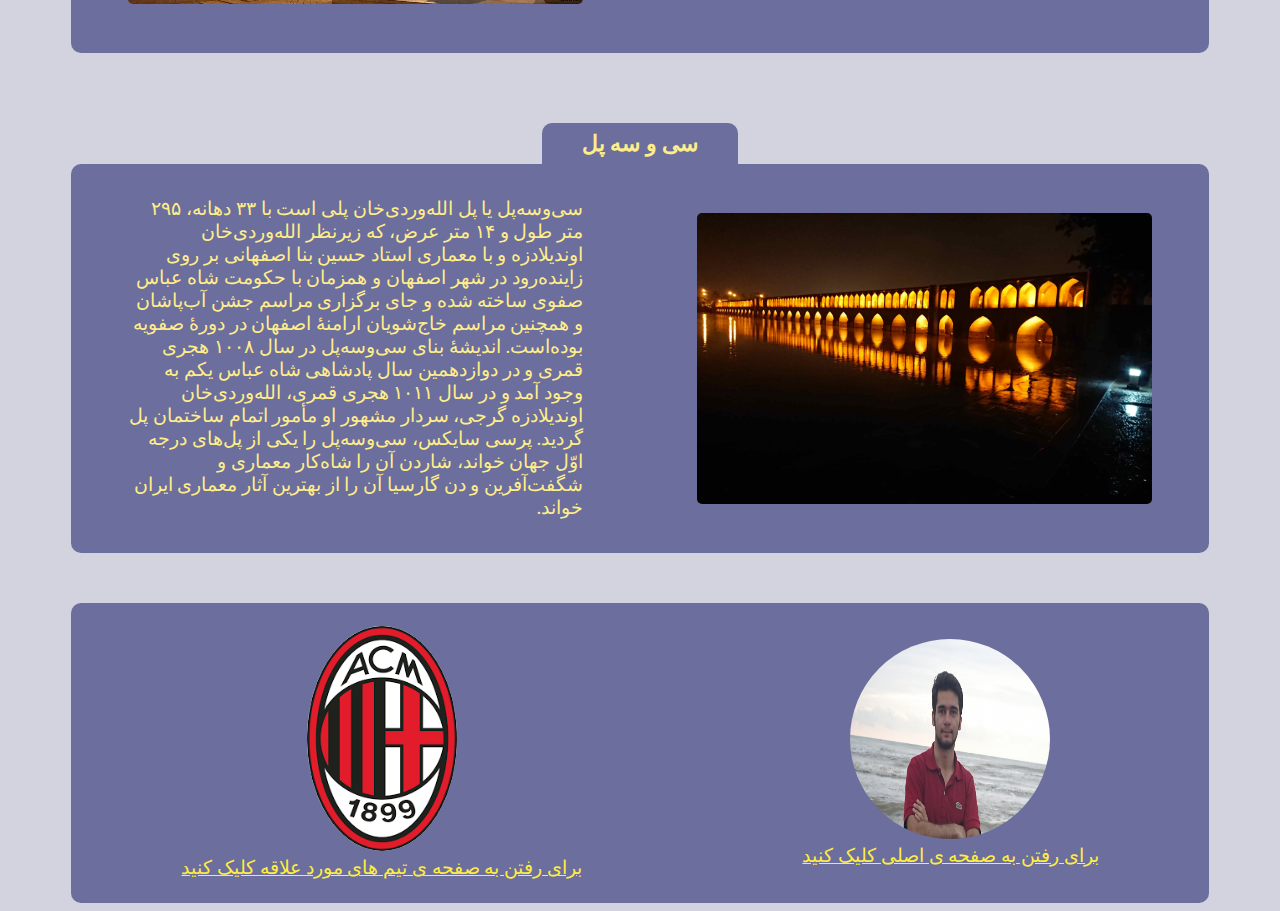
<file: docs/isfahan.html>
<!DOCTYPE html>
<html>
  <head>
    <title>
      Isfahan
    </title>
    <meta charset="UTF-8"/>
    <link rel="stylesheet" href="../css/styles/isfahan.style.css">
    <link rel="stylesheet" href="../css/print/isfahan.style.print.css">
  </head>

  <body dir="rtl">
    <h1>
      آشنایی با محل تولد من
    </h1>

    <div class="city-info">
      <h2>
        اصفهان
      </h2>

      <img src="../images/isfahan/charbagh.jpg" alt="چهار باغ">
  
      <div class="city-general-info">
        اصفهان شهری تاریخی در مرکز ایران است. این شهر مرکز استان اصفهان و نیز شهرستان اصفهان است. اصفهان، سومین شهر بزرگ ایران، سومین شهر پرجمعیت ایران پس از تهران و مشهد به شمار میرود. ین شهر در بین سال‌های ۱۰۵۰ تا ۱۷۲۲ میلادی به ویژه در سدهٔ شانزدهم میلادی در هنگام پادشاهی صفویان پایتخت ایران شد و رونق فراوانی گرفت. بناهای تاریخی متعددی در شهر وجود دارد که شماری از آن‌ها به عنوان میراث تاریخی در یونسکو به ثبت رسیده‌اند. این شهر به داشتن معماری زیبای ایرانی، پل‌های سرپوشیده، مسجدها و مناره‌های منحصربه‌فردش نام‌آور است. این امر سبب شده تا در فرهنگ عامه، اصفهان نصف جهان، لقب بگیرد. این شهر در آذر ۱۳۹۴ (دسامبر ۲۰۱۵) به همراه رشت به عنوان نخستین شهرهای ایران، به شبکه شهرهای خلاق جهان زیر نظر یونسکو پیوست 
      </div>
    </div>

    <div class="image-gallery">

      <div class="image">
        <h3> میدان نقش جهان </h3>
        <div class="topic-area">
          <img src="../images/isfahan/naghsh.jpg" alt="میدان نقش جهان">
          <div class="info">
            بناهای تاریخی موجود در چهار طرف میدان نقش جهان شامل عالی‌قاپو، مسجد شاه (مسجد امام)، مسجد شیخ لطف‌الله و سردر قیصریه که ورودی اصلی بازارچه اصفهان است. علاوه بر این بناها دویست حجره دو طبقه پیرامون میدان واقع شده‌است که عموماً جایگاه عرضهٔ صنایع دستی اصفهان می‌باشند.
            میدان نقش جهان در تاریخ ۸ بهمن ۱۳۱۳ به شماره ۱۰۲ در فهرست آثار ملی ایران ثبت شد و در اردیبهشت ۱۳۵۸ به شماره ۱۱۵ جزء نخستین آثار ایرانی بود که به‌عنوان میراث جهانی یونسکو نیز به ثبت جهانی رسید. پیش از آن‌که شهر اصفهان به پایتختی ایران صفوی برگزیده شود در محل این میدان باغی گسترده و وسیع وجود داشته‌است به نام «نقش جهان». این باغ همچنین محل استقرار ساختمان‌های دولتی و کاخ فرمانروایان تیموری و آق‌قویونلوها بود
          </div>
        </div>
      </div>

      <div class="image" >
        <h3> کلیسا وانک</h3>
        <div class="topic-area" id="vank">
          <div class="info">
            کلیسای وانک یا کلیسای نجات دهنده مقدس (نام ارمنی آن آمنا پرکیچ است) نام کلیسایی است در محله جلفا (اصفهان)، که از نام کلیسای «سورپ آمنا پرکیچ وانک» جوغا در نخجوان گرفته شده‌است. این کلیسا از کلیساهای تاریخی ارمنی‌های اصفهان می‌باشد و در زمان شاه عباس دوم ساخته شده‌است. وانک در زبان ارمنی به معنی صومعه است. کلیسای وانک آمنا پرگیچ در سال ۱۶۵۵ میلادی در زمان پادشاهی شاه عباس دوم و به یاری مردم خیر جلفا شروع شد و در سال ۱۶۶۴ میلادی به پایان رسید.          </div>
          <img src="../images/isfahan/vank.jpg" alt="کلیسا وانک">
        </div>
      </div>

      <div class="image">
        <h3> سی و سه پل </h3>
        <div class="topic-area">
          <img src="../images/isfahan/33pol.JPG" alt="سی و سه پل">
          <div class="info">
            سی‌وسه‌پل یا پل الله‌وردی‌خان پلی است با ۳۳ دهانه، ۲۹۵ متر طول و ۱۴ متر عرض، که زیرنظر الله‌وردی‌خان اوندیلادزه و با معماری استاد حسین بنا اصفهانی بر روی زاینده‌رود در شهر اصفهان و همزمان با حکومت شاه عباس صفوی ساخته شده و جای برگزاری مراسم جشن آب‌پاشان و همچنین مراسم خاج‌شویان ارامنهٔ اصفهان در دورهٔ صفویه بوده‌است. اندیشهٔ بنای سی‌وسه‌پل در سال ۱۰۰۸ هجری قمری و در دوازدهمین سال پادشاهی شاه عباس یکم به وجود آمد و در سال ۱۰۱۱ هجری قمری، الله‌وردی‌خان اوندیلادزه گرجی، سردار مشهور او مأمور اتمام ساختمان پل گردید. پرسی سایکس، سی‌وسه‌پل را یکی از پل‌های درجه اوّل جهان خواند، شاردن آن را شاه‌کار معماری و شگفت‌آفرین و دن گارسیا آن را از بهترین آثار معماری ایران خواند.          </div>
        </div>
      </div>

    </div>

    <div class="other-pages">
      
      <div id="homepage" class="page">
        <a href="index.html"><img src="../images/homepage/me/pic1.JPG" alt="Alireza Golafshan"></a>
        <a href="index.html">برای رفتن به صفحه ی اصلی کلیک کنید</a>
      </div>

      <div id="teams" class="page">
        <a href="teams.html"> <img id="milan" src="../images/teams/milan-logo.png" alt="milan"> </a>
        <a href="teams.html">برای رفتن به صفحه ی تیم های مورد علاقه کلیک کنید</a>
      </div>

    </div>

  </body>

</html>
</file>
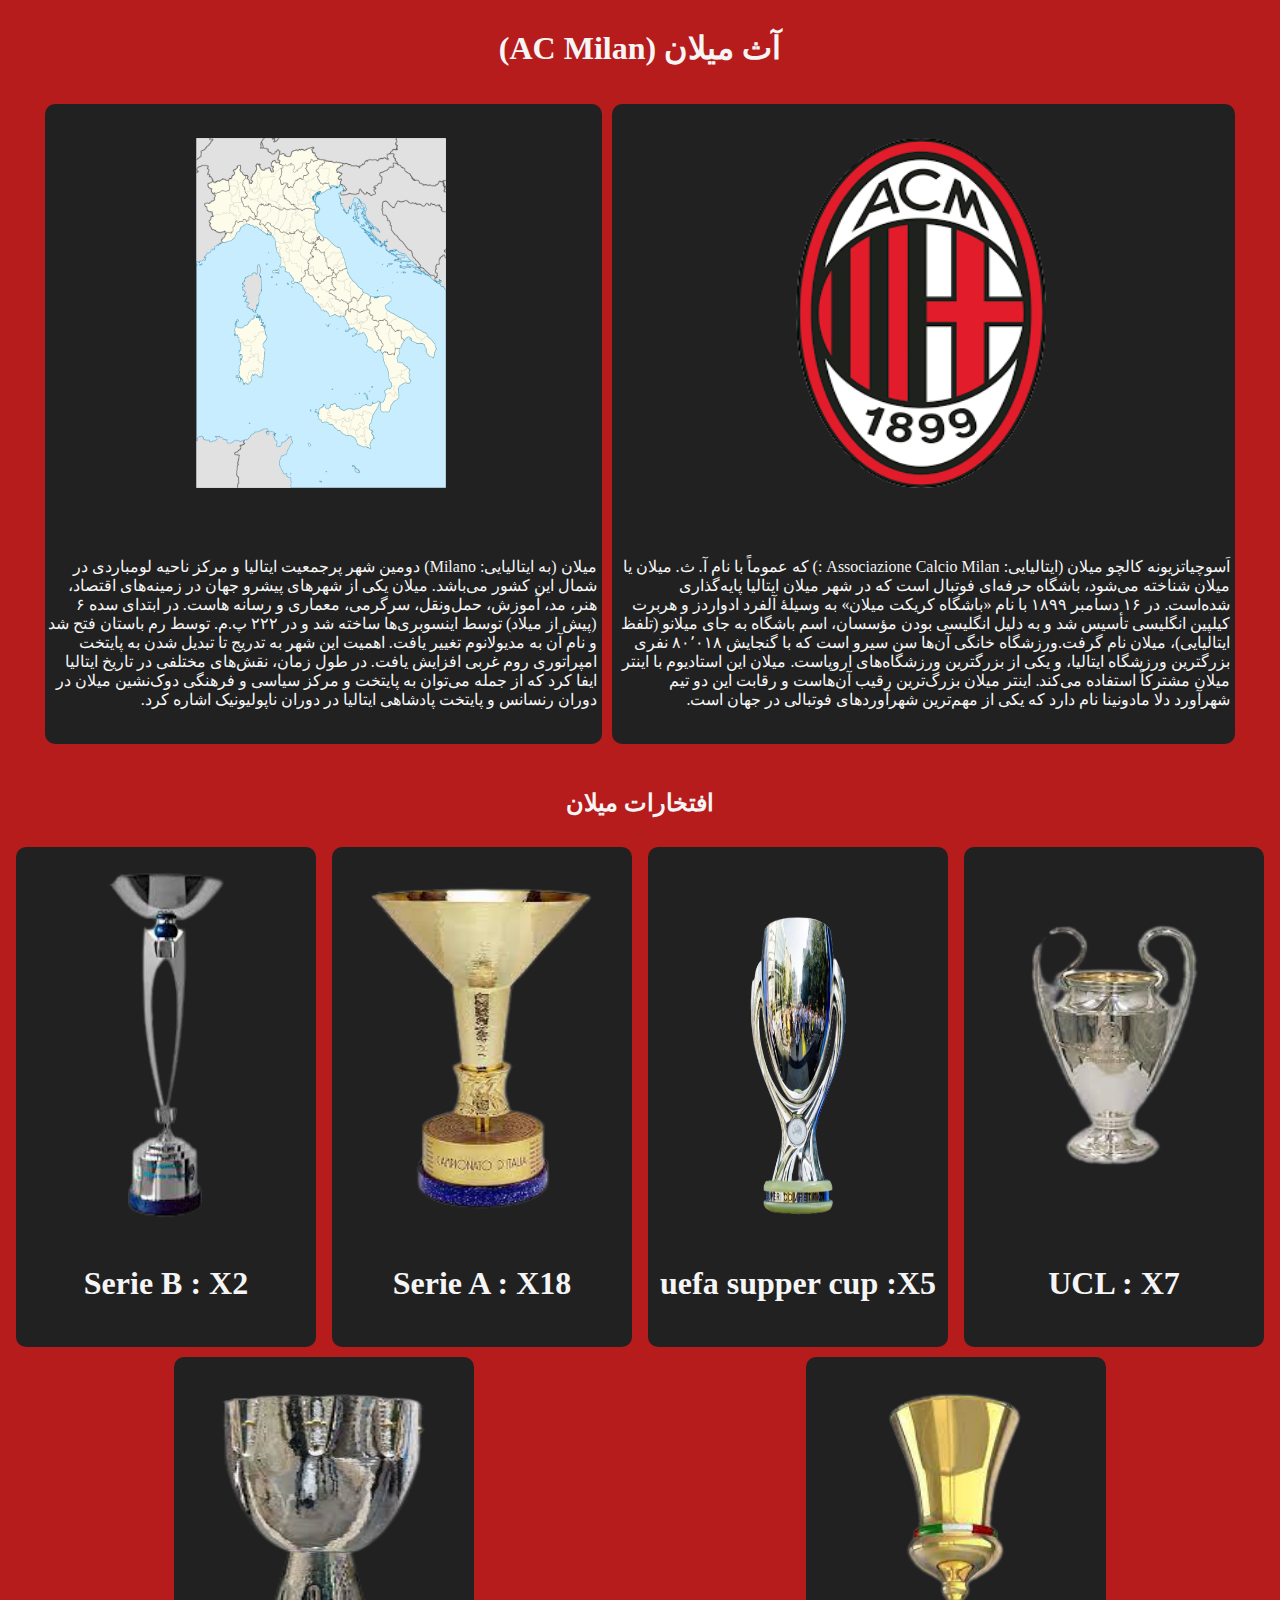
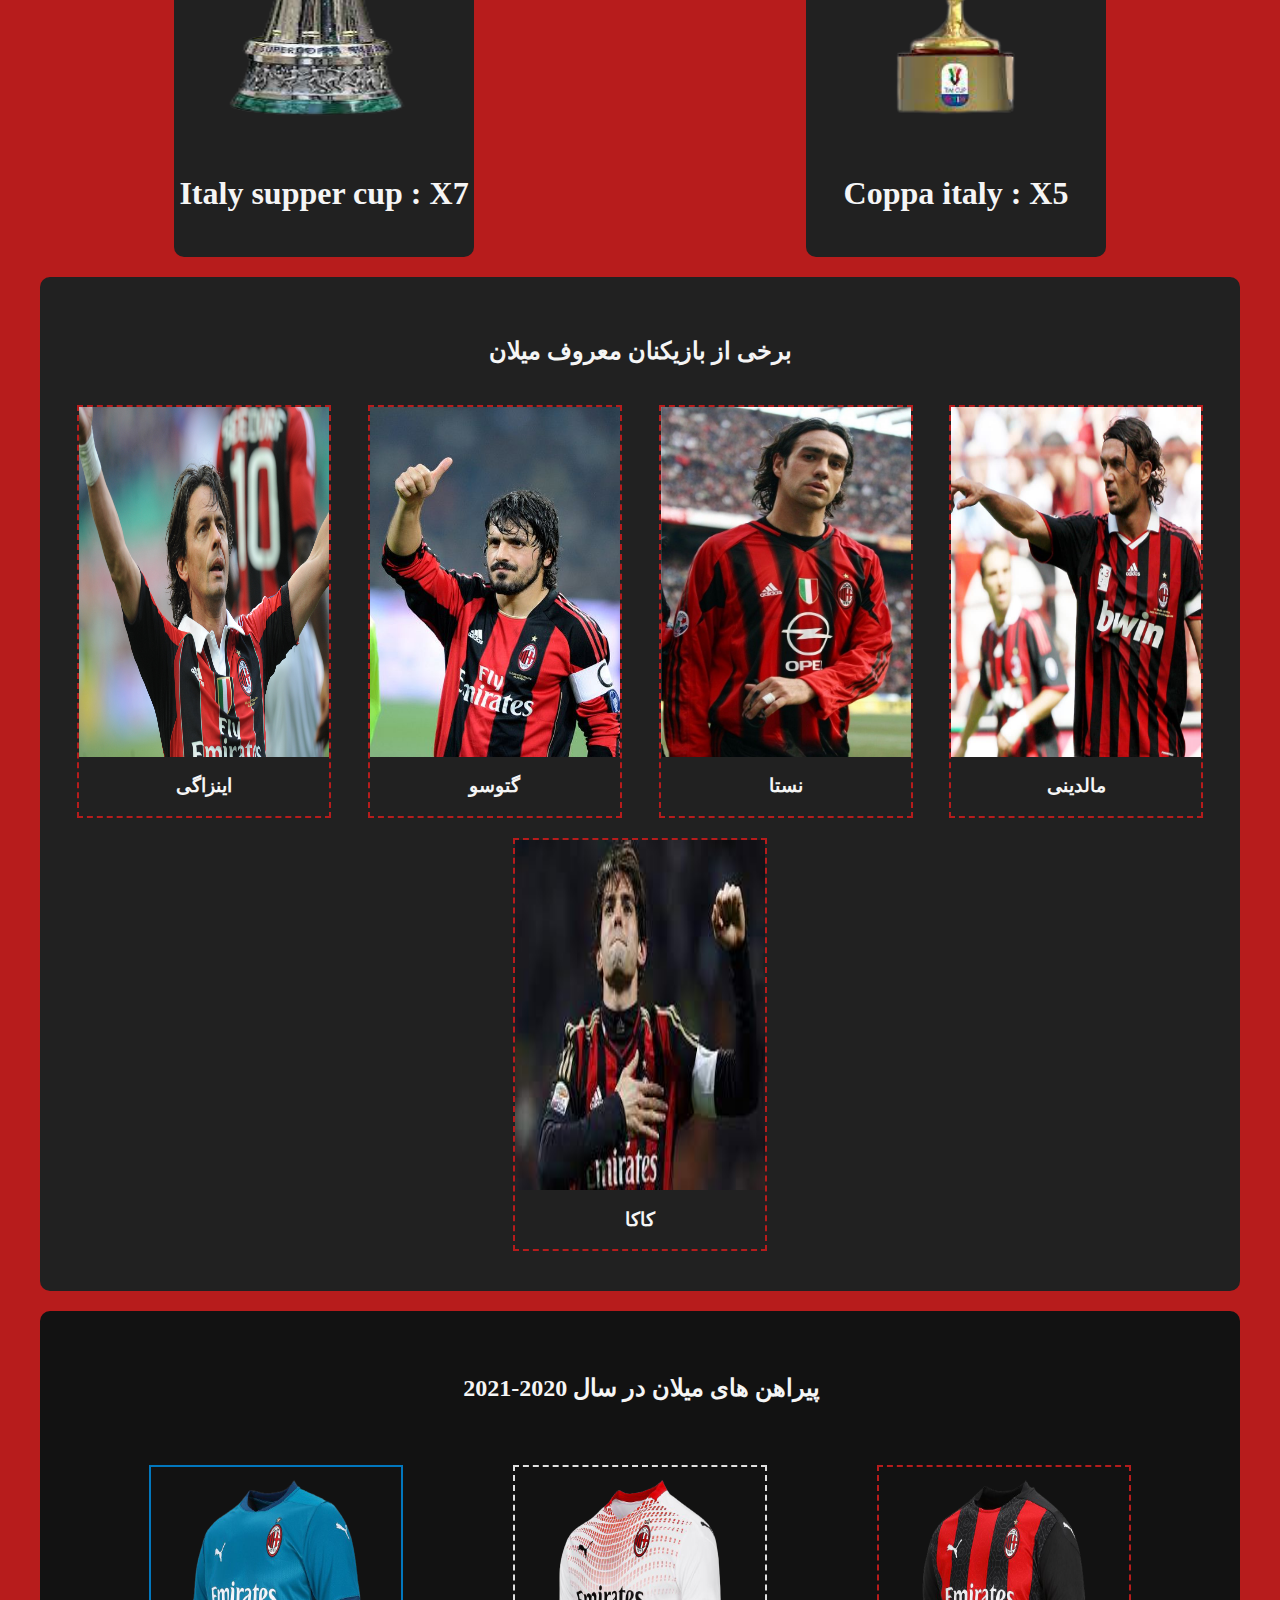
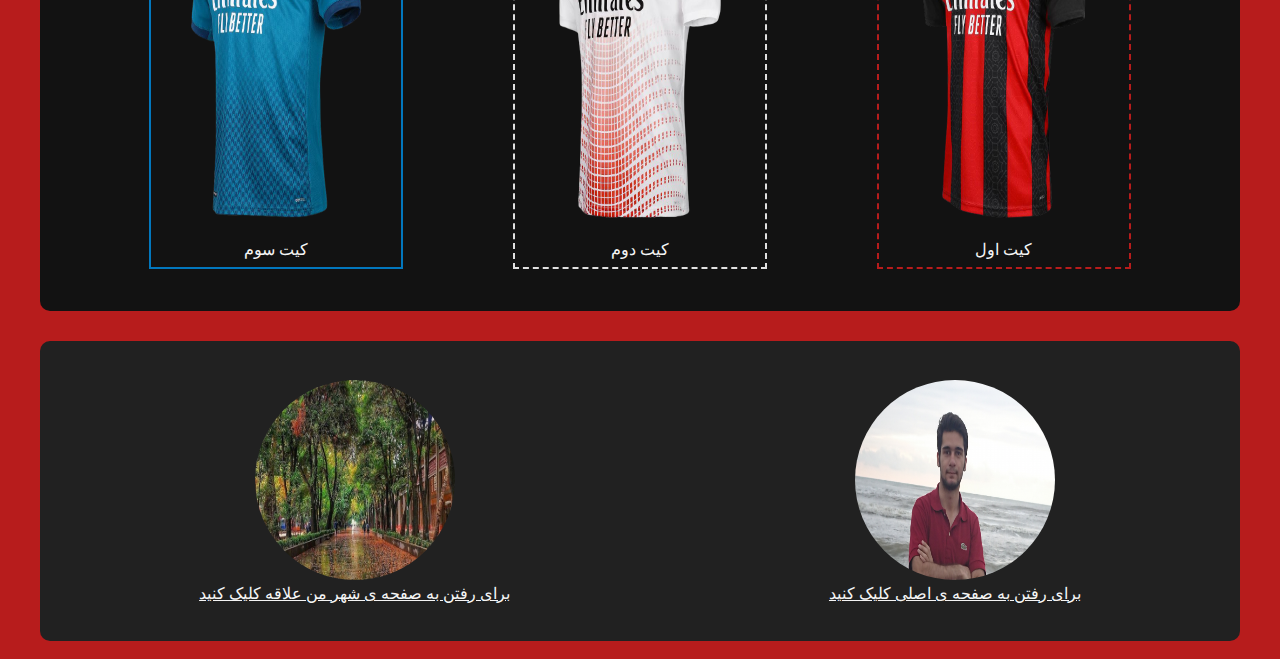
<file: docs/teams.html>
<!DOCTYPE html>
<html>

  <head>
    <title>
      Favorite Teams
    </title>
    <meta charset="UTF-8"/>
    <link rel="stylesheet" href="../css/styles/teams.style.css">
    <link rel="stylesheet" href="../css/print/teams.style.print.css">
  </head>

  <body dir="rtl">
    <h1>
    آث میلان (AC Milan)
    </h1>

    <div class="info">
      
      <div class="team-info">
        <img src="../images/teams/milan-logo-noBG.png" alt="میلان">
        <div class="general-team-info">
          اَسوچیاتزیونه کالچو میلان (ایتالیایی: Associazione Calcio Milan‎ :) که عموماً با نام آ. ث. میلان یا میلان شناخته می‌شود، باشگاه حرفه‌ای فوتبال است که در شهر میلان ایتالیا پایه‌گذاری شده‌است. در ۱۶ دسامبر ۱۸۹۹ با نام «باشگاه کریکت میلان» به وسیلهٔ آلفرد ادواردز و هربرت کیلپین انگلیسی تأسیس شد و به دلیل انگلیسی بودن مؤسسان، اسم باشگاه به جای میلانو (تلفظ ایتالیایی)، میلان نام گرفت.ورزشگاه خانگی آن‌ها سن سیرو است که با گنجایش ۸۰٬۰۱۸ نفری بزرگترین ورزشگاه ایتالیا، و یکی از بزرگترین ورزشگاه‌های اروپاست. میلان این استادیوم با اینتر میلان مشترکاً استفاده می‌کند. اینتر میلان بزرگ‌ترین رقیب آن‌هاست و رقابت این دو تیم شهرآورد دلا مادونینا نام دارد که یکی از مهم‌ترین شهرآوردهای فوتبالی در جهان است.        </div>
      </div>


      <div class="city-info">
        <img src="../images/teams/milan-city-map.png" alt="شهر میلان">
        <div class="general-city-info">
          میلان (به ایتالیایی: Milano) دومین شهر پرجمعیت ایتالیا و مرکز ناحیه لومباردی در شمال این کشور می‌باشد.
میلان یکی از شهرهای پیشرو جهان در زمینه‌های اقتصاد، هنر، مد، آموزش، حمل‌ونقل، سرگرمی، معماری و رسانه هاست.
در ابتدای سده ۶ (پیش از میلاد) توسط اینسوبری‌ها ساخته شد و در ۲۲۲ پ.م. توسط رم باستان فتح شد و نام آن به مدیولانوم تغییر یافت. اهمیت این شهر به تدریج تا تبدیل شدن به پایتخت امپراتوری روم غربی افزایش یافت. در طول زمان، نقش‌های مختلفی در تاریخ ایتالیا ایفا کرد که از جمله می‌توان به پایتخت و مرکز سیاسی و فرهنگی دوک‌نشین میلان در دوران رنسانس و پایتخت پادشاهی ایتالیا در دوران ناپولیونیک اشاره کرد.

        </div>
      </div>
    </div>

    <div class="trophy-container">
      <h2>
        افتخارات میلان
      </h2>
      <div class="trophies">

        <div class="champions-league">
          <img src="../images/teams/cups/ucl-cup2.png" alt="ucl">
          <h1>UCL : X7</h1>
        </div>

        <div class="uefa-supercup">
          <img src="../images/teams/cups/uefa-supercup.png" alt="uefa super cup">
          <h1>uefa supper cup :X5</h1>
        </div>

        <div class="serieA">
          <img src="../images/teams/cups/serieA-cup.png" alt="seria A">
          <h1>Serie A : X18</h1>
        </div>

        <div class="serieB">
          <img src="../images/teams/cups/serieB.png" alt="srie B">
          <h1>Serie B : X2</h1>
        </div>

        <div class="coppa">
          <img src="../images/teams/cups/coppa.png" alt="coppa italy">
          <h1>Coppa italy : X5</h1>
        </div>

        <div class="supercup">
          <img src="../images/teams/cups/italy-supercup.png" alt="italy super cup">
          <h1>Italy supper cup : X7</h1>
        </div>

      </div>
    </div>

    <div class="legends">
      <h2>
        برخی از بازیکنان معروف میلان
      </h2>
      <div id="players">

        <div class="player maldini">
          <img src="../images/teams/players/maldini.jpg" alt="مالدینی">
          <h3>مالدینی</h3>
        </div>
  
        <div class="player nesta">
          <img src="../images/teams/players/nesta.jpg" alt="نستا">
          <h3>نستا</h3>
        </div>
  
        <div class="player gattuso">
          <img src="../images/teams/players/gattuso.jpg" alt="گتوسو">
          <h3>گتوسو</h3>
        </div>
  
        <div class="player inzaghi">
          <img src="../images/teams/players/inzaghi.jpg" alt="اینزاگی">
          <h3>اینزاگی</h3>
        </div>
  
        <div class="player kaka">
          <img src="../images/teams/players/kaka.jpg" alt="کاکا">
          <h3>کاکا</h3>
        </div>

      </div>
    </div>

    <div class="shirts">
      <h2>
        پیراهن های میلان در سال 2020-2021
      </h2>
      <div class="kits">

        <div class="kit" id="kit1">
          <img src="../images/teams/kit/kit1-noBG.png" alt="کیت اول">
          کیت اول
        </div>

        <div class="kit" id="kit2">
          <img src="../images/teams/kit/kit2-noBG.png" alt="کیت دوم">
          کیت دوم
        </div>

        <div class="kit" id="kit3">
          <img src="../images/teams/kit/kit3-noBG.png" alt="کیت سوم">
          کیت سوم
        </div>

      </div>
    </div>

    <div class="other-pages">
      
      <div id="homepage" class="page">
        <a href="index.html"><img src="../images/homepage/me/pic1.JPG" alt="Alireza Golafshan"></a>
        <a href="index.html">برای رفتن به صفحه ی اصلی کلیک کنید</a>
      </div>

      <div id="teams" class="page">
        <a href="isfahan.html"> <img id="isfahan" src="../images/isfahan/charbagh.jpg" alt="isfahan"> </a>
        <a href="isfahan.html">برای رفتن به صفحه ی شهر من علاقه کلیک کنید</a>
      </div>

    </div>

  </body>

</html>
</file>
<file: css/styles/style.css>
@media screen and (min-width: 320px) and (max-width: 740px){

  table {
    text-align: center;
    margin: 5px;
  }

  td, th{
    padding: 0;
  }

  .genral-knowledge{
    margin: 5px;
    display: flex;
    flex-direction: column;
    justify-content: space-around;
    height: 400px;
    margin: 10px;
  }

  .fav-movies .movies, .fav-series .series{
    display: flex;
    flex-direction: column;
    flex-wrap: wrap;
    justify-content: space-around;
  }

  
  .genral-knowledge, .fav, .fav-movies, .fav-series, .contact, .other-pages {
    width: 87%;
  }

  .fav-movies, .fav-series {
    height: 1200px;
  }

  .fav-movies h3 , .fav-series h3{
    margin-right: 30%;
  }

  .other-pages {
    flex-direction: column;
    height: 600px;
  }
  
}


@media screen and (min-width: 741px) and (max-width: 1024px){
  
  table {
    text-align: center;
    margin: 10px;
  }

  td, th{
    padding: 10px 38px;
  }

  .genral-knowledge, .fav, .fav-movies, .fav-series, .contact, .other-pages {
    width: 600px;
  }

  .genral-knowledge{
    margin: 5px;
    display: flex;
    flex-direction: row;
    justify-content: space-around;
    height: 300px;
    margin: 10px;
  }

  .genral-information{
    display: flex;
    flex-direction: column;
    justify-content: space-between;
  }

  .movies, .series {
    display: flex;
    flex-direction: row;
    flex-wrap: wrap;
    justify-content: center;
    height: 800px;
  }

  .movie, .serie{
    margin: 5px;
  }

  .fav-movies h3 , .fav-series h3{
    margin-right: 40%;
  }

  .other-pages {
    flex-direction: row;
    height: 350px;
  }

}



@media screen and (min-width: 1025px){
  td, th{
    padding: 15px 80px;
  }

  .genral-knowledge{
    display: flex;
    flex-direction: row;
    flex-wrap: wrap;
    justify-content: space-evenly;
    align-content: center;
    height: 220px;
    margin: 20px;
    
  }

  .genral-information {
    display: flex;
    flex-direction: column;
    justify-content: space-around;
  }

  .genral-knowledge, .fav, .fav-movies, .fav-series, .contact, .other-pages {
    width: 80%;
  }

  .movies, .series {
    display: flex;
    flex-direction: row;
    flex-wrap: wrap;
    justify-content: center;
    height: 400px;
  }


  .fav-movies h3 , .fav-series h3{
    margin-right: 45%;
  }

  .other-pages {
    flex-direction: row;
    height: 350px;
  }

}


body{
  background-color: #2d4059;
  color: #f8b53a;
  display: flex;
  flex-direction: column;
  align-items: center;
}

table {
  text-align: center;
  margin: 20px;
}

td, th{
  border: 1px solid #f8425f;
  border-radius: 5px;
}

h4 {
  color: #ffec41;
}

.genral-knowledge{
  margin: 5px;
  display: flex;
  flex-wrap: wrap;
  align-content: center;
  
}

.genral-knowledge img, .other-pages img {
  height: 200px;
  width: 200px;
  border-radius: 100%;
}

.other-pages #milan{
  height: 225px;
  width: 150px;
}


.fav div, .fav h3{
  margin: 10px 30px;
}

.fav-movies .movies, .fav-series .series{
  display: flex;
  flex-wrap: wrap;
  justify-content: space-around;
}

.movie, .serie{
  display: flex;
  flex-wrap: wrap;
  flex-direction: column;
  align-items: center;
}

.movies img, .serie img{
  height: 300px;
  width: 200px;
  border-radius: 5px;
}

.contact div, .contact h3{
  margin: 10px 30px;
}


table, .contact, .fav, .genral-knowledge, .fav-movies, .fav-series, .other-pages {
  box-shadow: -4px 3px #fc96a7;
  border: 1px solid #f8425f;
  border-radius: 10px;
  margin: 10px;
}

.other-pages {
  display: flex;
  /* flex-direction: row; */
  justify-content: space-around;
  /* height: 350px; */
  align-items: center;

}

.other-pages .page {
  display: flex;
  flex-direction: column;
  justify-content: space-around;
  align-items: center;
  height: 300px;
  
}

.other-pages a {
  color: #ffec41;
}

a{
  text-decoration: none;
}
</file>
<file: css/print/index.style.print.css>
@media print {
  body{
    font-size: 13pt;
  
  }

  div[class='fav-movies']{
    break-before: page;
  }

  td, th{
    padding: 10px 60px;
  }

  .genral-knowledge{
    display: flex;
    justify-content: space-around;
    height: 300px;
  }

  .genral-information{
    display: flex;
    flex-direction: column;
    justify-content: space-around;
  }

  

  .fav-movies, .fav-series{
    display: flex;
    flex-direction: column;
    flex-wrap: wrap;
  }

  .other-pages{
    display: none;
  }
  
  .genral-knowledge, .fav, .fav-movies, .fav-series, .contact, .other-pages {
    width: 100%;
  }
  

  @page {
    @bottom-right-corner{
      content: counter(page);
    }
  }
}
</file>
<file: css/styles/isfahan.style.css>
@media screen and (min-width: 320px) and (max-width: 740px){

  .city-info{
    height: 750px;
  }

  .city-info img {
    width: 90%;
    height: 30%;
  }

  .image {
    height: 700px;
  } 
  
  .topic-area, .other-pages {
    display: flex;
    flex-direction: column;
    width: 90%;
    height: 100%;
  }

  .topic-area img, .info {
    width: 90%;
    height: 40%;
  }

  #vank{
    flex-direction: column-reverse;
  }

  .other-pages{
    display: flex;
    flex-direction: column;
    margin-top: 20px;
    height: 700px;
  }
}

@media screen and (min-width: 741px) and (max-width: 1024px){
  .topic-area, .other-pages {
    display: flex;
    flex-direction: column;
    width: 85%;
    height: 100%;
  }

  .city-info img {
    width: 75%;
    height: 40%;
  }

  .city-info{
    height: 750px;
  }

  .image {
    height: 700px;
  } 
  
  .topic-area img, .info {
    width: 80%;
    height: 40%;
  }

  #vank{
    flex-direction: column-reverse;
  }

  .other-pages{
    margin-top: 20px;
    display: flex;
    flex-direction: column;
    height: 700px;
  }


}

@media screen and (min-width: 1025px){
  .topic-area, .other-pages {
    display: flex;
    flex-direction: row;
    width: 90%;
    height: 100%;
  }

  .city-info img {
    width: 40%;
    height: 40%;
  }

  .city-info{
    height: 550px;
  }

  .image {
    height: 500px;
  } 
  
  .topic-area img, .info {
    width: 40%;
    height: 75%;
  }

  .other-pages{
    margin-top: 50px;
    display: flex;
    flex-direction: row;
    height: 300px;
  }
}


body {
  display: flex;
  flex-direction: column;
  align-items: center;
  background-color: #d3d3e0;
  color: #ffed89;
  font-size: 19px;
}

h1{
  color: #6c6e9d;
}

.city-info {
  width: 80%;
  display: flex;
  flex-direction: column;
  align-items: center;
  background-color: #6c6e9d;
  justify-content: space-evenly;
}

.city-general-info {
  width: 80%;
}

.image-gallery {
  display: flex;
  flex-direction: column;
}

.image {
  display: flex;
  flex-direction: column;
  align-items: center;
  
}


.topic-area, .other-pages {
  justify-content: space-around;
  align-items: center;
  background-color: #6c6e9d;

}

img {
  border-radius: 5px;
}


h3 {
  background-color: #6c6e9d;
  padding: 7px 40px;
  margin-bottom: 0;
  margin-top: 70px;
  border-top-left-radius: 10px;
  border-top-right-radius: 10px;
}

.info {
  display: flex;
  flex-direction: column;
  justify-content: center;
  
}

.city-info, .topic-area, .other-pages {
  border-radius: 10px;
}

.other-pages {
  justify-content: space-around;
  align-items: center;

}

.other-pages .page {
  display: flex;
  flex-direction: column;
  justify-content: space-around;
  align-items: center;
  
}

.other-pages a {
  color: #ffec41;
}

.other-pages img {
  height: 200px;
  width: 200px;
  border-radius: 100%;
}

.other-pages #milan{
  height: 225px;
  width: 150px;
}
</file>
<file: css/print/isfahan.style.print.css>
@media print {
  img{
    width: 80%;
    height: 300px;
  }

  .other-pages{
    display: none;
  }

  body {
    display: flex;
    flex-direction: column;
    flex-wrap: wrap;
    justify-content: center;
    align-items: center;
    font-size: 12pt;
  }

  .image-gallery, .city-info{
    width: 100%;
    display: flex;
    flex-direction: column;
    align-items: center;
  }

  .image {
    display: flex;
    flex-direction: column;
    flex-wrap: wrap;
    /* margin-top: 40px; */
  }

  #vank{
    display: flex;
    flex-direction: column-reverse;
  }

  .info, .city-general-info {
    margin-top: 20px;
    break-after: always;
  }

}
</file>
<file: css/styles/teams.style.css>
@media screen and (min-width: 320px) and (max-width: 784px){
  .info {
    flex-direction: column;
    justify-content: space-around;
    height: 1400px;
  }

  .info > div {
    height: 675px;
  }

  .trophies {
    flex-direction: column;
  }

  .legends #players {
    flex-direction: column;
    
  }

  .player {
    margin-top : 10px;
  }

  .shirts {
    height: 1300px;
    align-items: center;
  }

  .kits {
    flex-direction: column;
    height: 1300px;
  }

  .other-pages{
    flex-direction: column;
    margin-top: 20px;
    height: 700px;
    
  }

}

@media screen and (min-width: 785px) and (max-width: 1024px){
  .info {
    flex-direction: row;
    justify-content: space-around;
    height: 650px;
  }

  .team-info, .city-info{
    margin-right: 5px;
  }

  .trophies {
    flex-direction: row;
    flex-wrap: wrap;
  }

  .legends #players {
    flex-direction: row;
    flex-wrap: wrap;
    
  }

  .player {
    margin-top : 20px;
  }

  .legends{
    height: 100%;
    padding: 40px 0;
  }

  .shirts {
    height: 500px;
    
  }

  .shirts > h2 {
    margin-right: 35%;
  }

  .kits {
    flex-direction: row;
    justify-content: space-evenly;
  }

  .other-pages{
    flex-direction: row;
    margin-top: 20px;
    height: 300px;
  }

}

@media screen and (min-width: 1025px){
  .info {
    flex-direction: row;
    justify-content: space-around;
    height: 650px;
  }

  .team-info, .city-info{
    margin: 5px;
  }

  .trophies {
    flex-direction: row;
    flex-wrap: wrap;
  }

  .legends #players {
    flex-direction: row;
    flex-wrap: wrap;
    
  }

  .player {
    margin-top : 20px;
  }

  .legends{
    height: 100% ;
    padding: 40px 0;
  }

  .shirts {
    height: 600px;
  }

  .shirts > h2 {
    margin-right: 35%;
  }

  .kits {
    flex-direction: row;
    justify-content: space-evenly;
  }

  .other-pages{
    flex-direction: row;
    margin-top: 20px;
    height: 300px;
  }

}


body{
  background-color: #b71c1c;
  color: #f5f5f5;
  display: flex;
  flex-direction: column;
  align-items: center;
}

img {
  height: 350px;
  width: 250px;
}

body > div{
  margin: 10px 0 ;
}

/* hr{
  display: none;
} */

.team-info, .city-info{
  padding-right: 5px;
}

.info {
  display: flex;
  justify-content: space-around;
  width: 95%;
}

.info > div {
  background-color: #212121;
  display: flex;
  flex-direction: column;
  align-items: center;
  justify-content: space-around;
}

.trophies {
  display: flex;
  flex-wrap: wrap;
  justify-content: space-around;
}

.trophies > div {
  display: flex;
  flex-direction: column;
  align-items: center;
  justify-content: space-evenly;
  width: 300px;
  margin-top: 10px;

  height: 500px;
  
  background-color: #212121;
}

.trophy-container {
  display: flex;
  flex-direction: column;
  align-items: center;
}

.legends {
  display: flex;
  flex-direction: column;
  justify-content: center;
  background-color: #212121;
  width: 95%;
  align-items: center;

}

.legends #players {
  display: flex;
  justify-content: space-evenly ;
  flex-wrap: wrap;
  
}

.player {
  display: flex;
  flex-direction: column;
  align-items: center;
  border: 2px dashed #b71c1c;
}

.shirts {
  display: flex;
  flex-direction: column;
  justify-content: space-evenly;
  
  background-color: #121212;
  width: 95%;
}

.kits {
  display: flex;
}

.kit {
  display: flex;
  flex-direction: column;
  justify-content: space-around;
  align-items: center;
  height: 400px;
}

#kit1 {
  border: 2px dashed #b71c1c;
}

#kit2 {
  border: 2px dashed #e0e0e0;
}

#kit3 {
  border: 2px solid #0277bd;
}

.team-info, .city-info, .trophies > div, .legends, .shirts, .other-pages{
  border-radius: 10px;
}

.other-pages {
  display: flex;
  justify-content: space-around;
  align-items: center;
  width: 95%;
  background-color: #212121;
}

.other-pages .page {
  display: flex;
  flex-direction: column;
  justify-content: space-around;
  align-items: center;
}

.other-pages a {
  color: #f5f5f5;
}

.other-pages img {
  height: 200px;
  width: 200px;
  border-radius: 100%;
}
</file>
<file: css/print/teams.style.print.css>
@media print{

  body{
    color: black !important;
  }

  .info{
    /* break-after: always; */
    border: 1px solid black;
    display: flex;
    flex-direction: column;
    flex-wrap: wrap;
    padding: 20px;
  }


  .team-info, .team-info img, .city-info img{
    margin-bottom: 10px;
  }

  .city-info img {
    margin-top: 10px;
  }

  .city-info {
    border-top: 1px solid black;
  }

  .trophy-container h2 {
    page-break-before: always;
  } 

  #players > div {
    margin-bottom: 50px;
  }

  .other-pages{
    display: none !important;
  }

  .shirts{
      break-inside: avoid-page;
    }

  @page{
    margin-top: 2px;

    @bottom-left-corner{
      content: counter(page);
    }
  }

  .trophy-container{
    page-break-after: always;
  }
}
</file>
